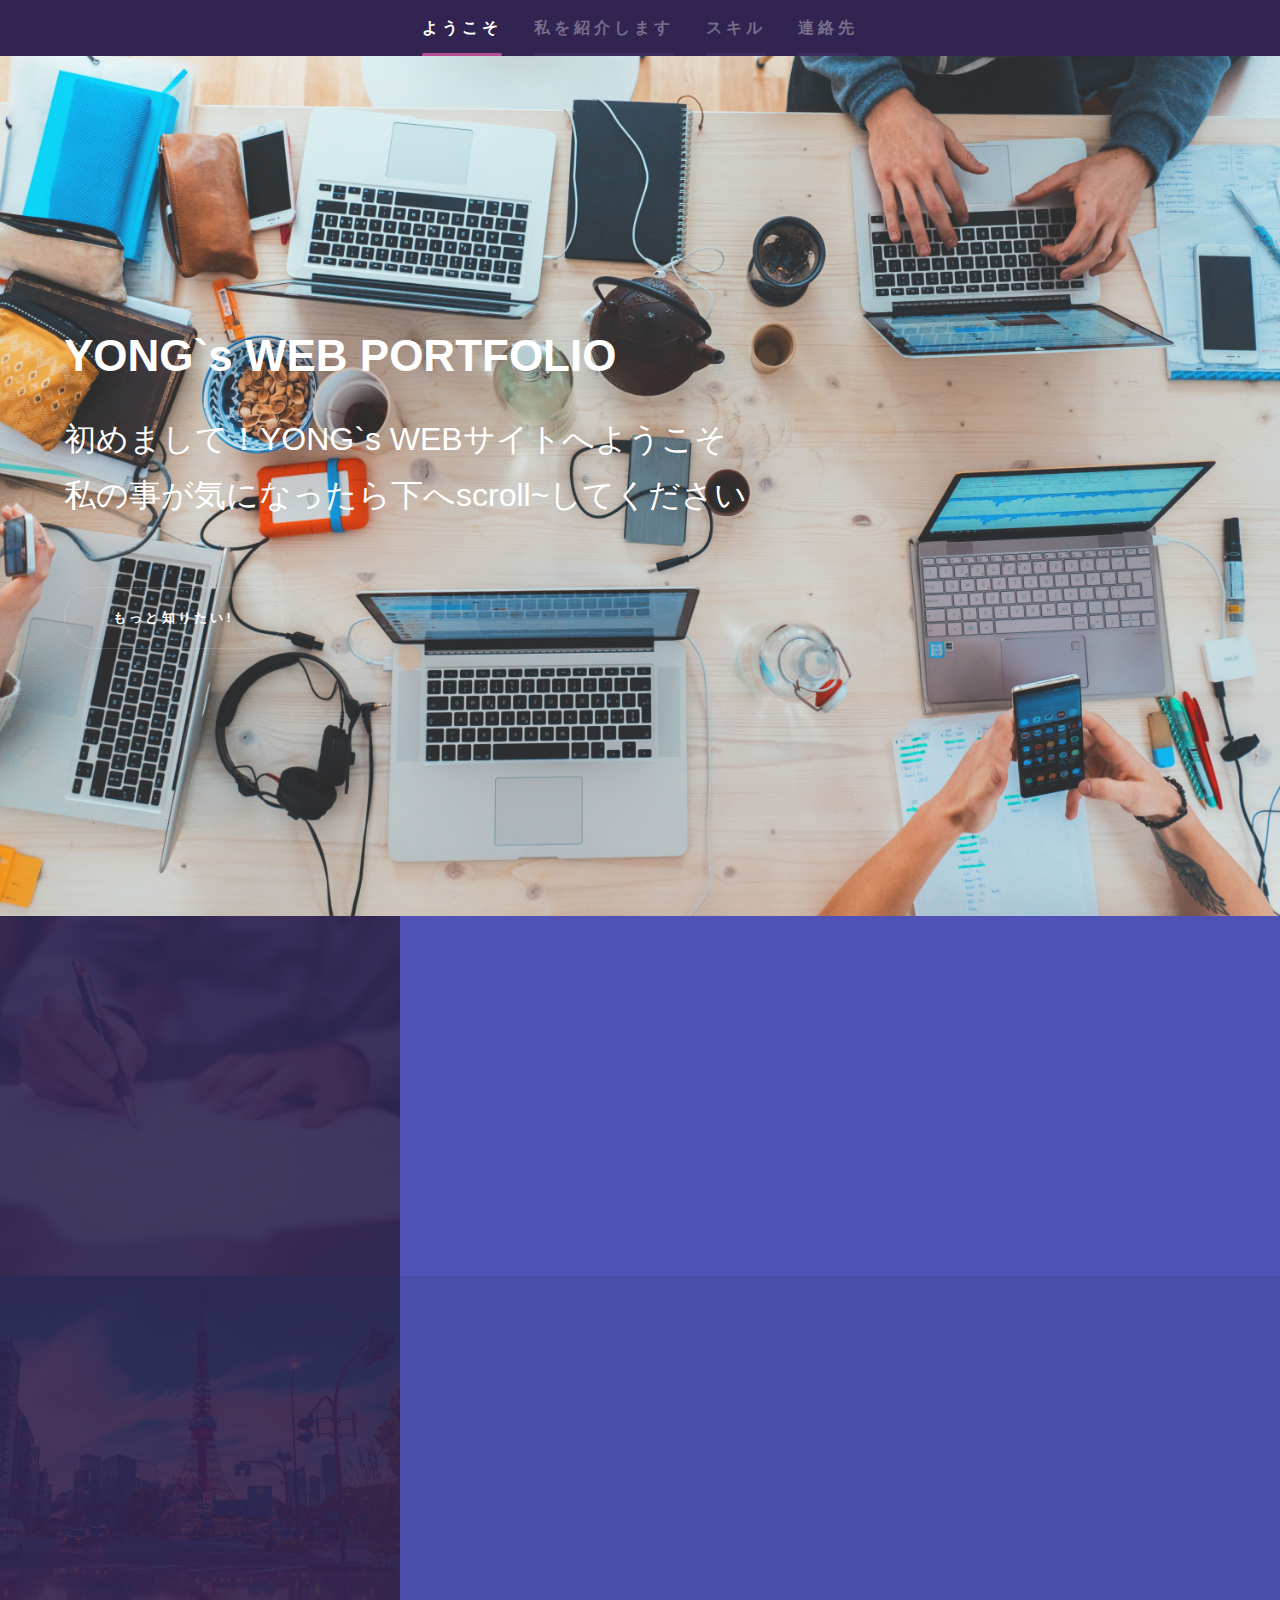
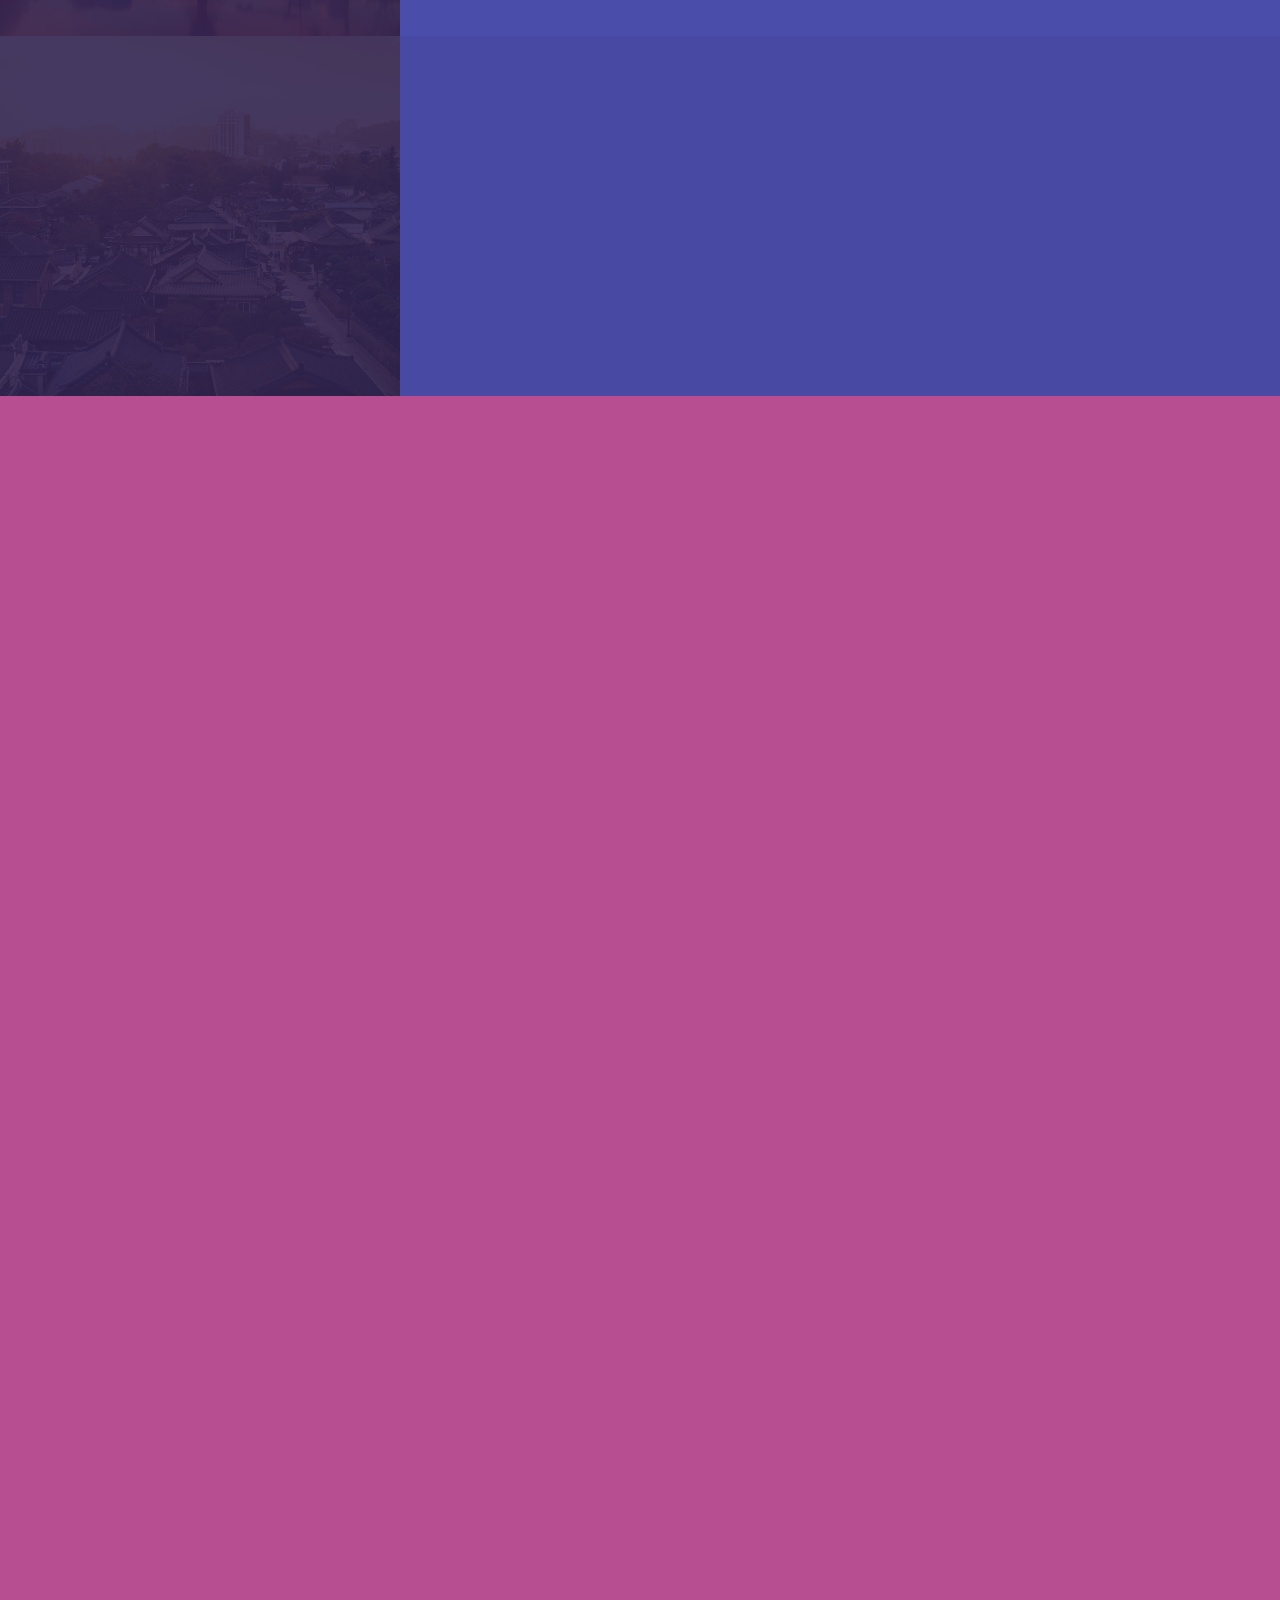
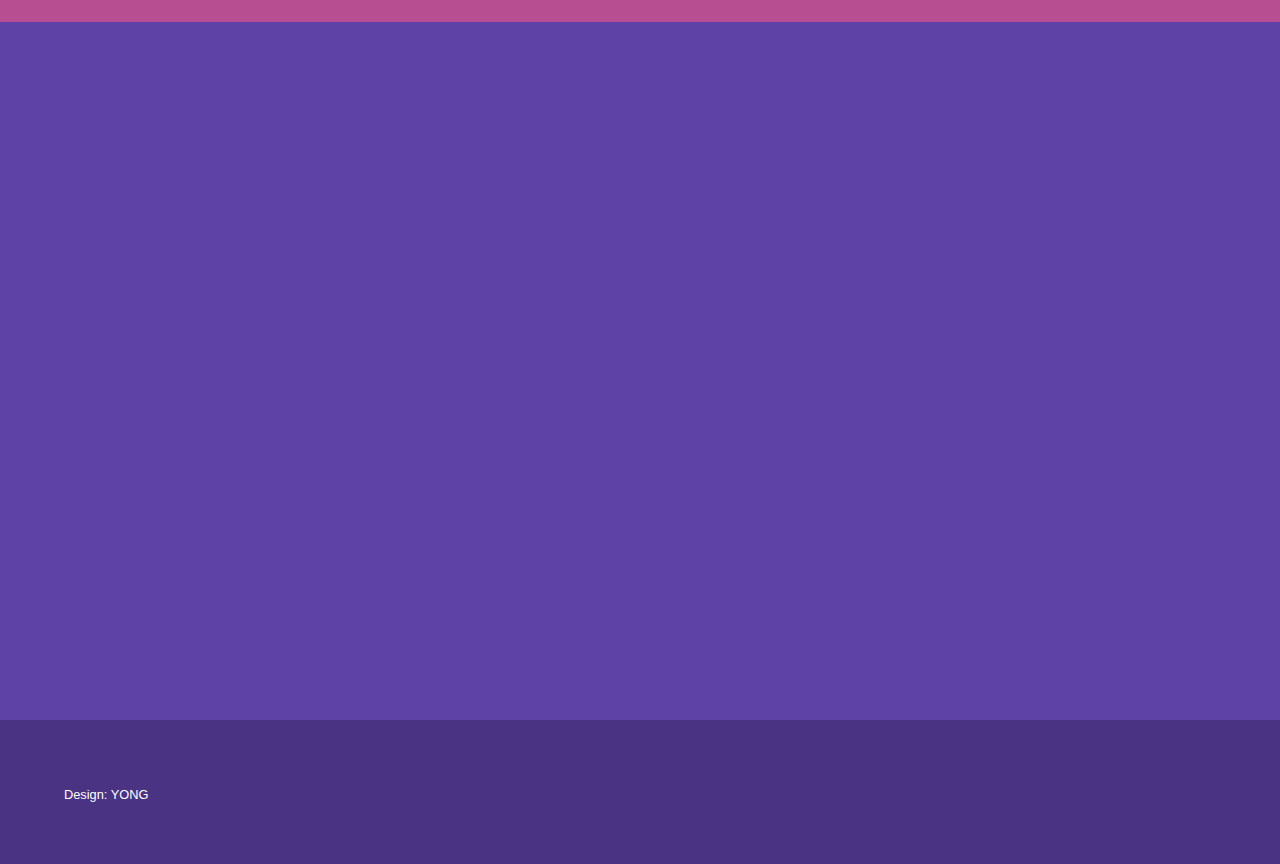
<file: index.html>
<!DOCTYPE HTML>
<html>
	<head>
		<title>YONG`s WEB PORTFOLIO</title>
		<meta charset="utf-8" />
		<meta name="viewport" content="width=device-width, initial-scale=1" />
		<link rel="stylesheet" href="assets/css/main.css" />
	</head>
	<body>

		<!-- サイドバーsidebar-->
			<section id="sidebar">
				<div class="inner">
					<nav>
						<ul>
							<li><a href="#intro">ようこそ</a></li>
							<li><a href="#one">私を紹介します</a></li>
							<li><a href="#two">スキル</a></li>
							<li><a href="#three">連絡先</a></li>
						</ul>
					</nav>
				</div>
			</section>

		<!-- Wrapper -->
			<div id="wrapper">

				<!-- Intro -->
					<section id="intro" class="wrapper style1 fullscreen fade-up">
						<div class="inner">
							<h1>YONG`s WEB PORTFOLIO</h1>
							<p>初めまして！YONG`s WEBサイトへようこそ<br/>
							私の事が気になったら下へscroll~してください</p>
							<ul class="actions">
								<li><a href="#one" class="button scrolly">もっと知りたい!</a></li>
							</ul>
						</div>
					</section>

				<!-- One -->
					<section id="one" class="wrapper style2 spotlights">
						<section>
							<a href="resume.html" class="image"><img src="images/pic01.jpg" alt="" data-position="center center" /></a>
							<div class="content">
								<div class="inner">
									<h2>resume</h2>
									<p>まず自己紹介から始めます</p>
									<ul class="actions">
										<li><a href="resume.html" class="button">RESUME</a></li>
									</ul>
								</div>
							</div>
						</section>
						<section>
							<a href="work_01.html" class="image"><img src="images/pic02.jpg" alt="" data-position="top center" /></a>
							<div class="content">
								<div class="inner">
									<h2>work(JAPAN)</h2>
									<p>JKworksの自社ECサイトピンクフィンと楽天市場ピンクフィンの
									WEBサイトデザイン及びコーディング(2007年~2013年)</p>
									<ul class="actions">
										<li><a href="work_01.html" class="button">GO</a></li>
									</ul>
								</div>
							</div>
						</section>
						<section>
							<a href="work_02.html" class="image"><img src="images/pic03.jpg" alt="" data-position="25% 25%" /></a>
							<div class="content">
								<div class="inner">
									<h2>work(KOREA)</h2>
									<p>東南アジアネットモールLAZADA内のGlo+Re companyの
									WEBページ作成及び運営、管理(2013年~2019年)</p>
									<ul class="actions">
										<li><a href="work_02.html" class="button">GO</a></li>
									</ul>
								</div>
							</div>
						</section>
					</section>

				<!-- Two -->
					<section id="two" class="wrapper style3 fade-up">
						<div class="inner">
							<h2>skill紹介</h2>
							<p>クライアントの目的、意図に合わせたWEBページのコーディング、デザインが可能です。</p>
							<div class="features">
								<section>
									<span class="icon major fa-code"></span>
									<h3>HTML5</h3>
									<p>・Device AccessDEVICE ACCESS<br/>
									   ・CONNECTIVITY(Web Socket)<br/>
									   ・3D, GRAPHICS & EFFECTS<br/>
									   ・Styling Effects(CSS3)<br/>
									   ・MULTIMEDIA<br/>
								       ・OFFLINE & STORAGE<br/>
							           ・Geo-Location<br/>
						               ・SEMANTICS</p>
								</section>
								<section>
									<span class="icon major fa-cog"></span>
									<h3>Javascript</h3>
									<p>・JavaScriptはプロトタイプベースのオブジェクト指向プログラミング言語<br/>
									   ・関数型言語の性質も持ち合わせている<br/>
									   ・静的にクラスを定義すること無くオブジェクトを利用する<br/>
									   ・いくつかのアプリケーションではマクロ言語としても採用<br/>
									   </p>
								</section>
								<section>
									<span class="icon major fa-cog"></span>
									<h3>CSS3</h3>
									<p>・Cascading Style Sheets<br/>
									   ・HTML や XML の要素をどのように修飾（表示）するかを指示<br/>
									   ・CSSはHTMLで表現可能と考えられるデザインの大部分を実現できる<br/>
									   </p>
								</section>
								<section>
									<span class="icon major fa-desktop"></span>
									<h3>WEB Design</h3>
									<p>・WEBページ作成とECサイト全般の運用可能<br/>
									   ・ユーザー視点を意識したサイト制作・企画<br/>
									   ・Javascript css3を利用したデザインで<br/>
									    色んな機能実現可能<br/>
									   </p>
								</section>
								<section>
									<span class="icon major fa-cog"></span>
									<h3>Jquery</h3>
									<p>・DOM操作と変更<br/>
									   ・ブラウザに依存しない<br/>
									   ・エフェクトとアニメーション<br/>
									   ・Ajax<br/>
									   ・ユーティリティ - ブラウザのバージョン取得、each関数など<br/>
								       ・拡張性 - jQuery プラグイン<br/>
							           </p>
								</section>
								<section>
									<span class="icon major fa-cog"></span>
									<h3>PHP</h3>
									<p>・もっと色々な機能を提供するために準備中です。<br/>
									   </p>
								</section>
							</div>
						</div>
					</section>

				<!-- Three -->
					<section id="three" class="wrapper style1 fade-up">
						<div class="inner">
							<h2>アクセス</h2>
							<p>・WEBページ作成とECサイト全般の運用能力<br/>
							   ・ユーザー視点を意識したサイト制作・企画<br/>
							   ・コミュニケーション能力<br/>
							</p>
							<div class="split style1">
								<section>
									<form method="post" action="mailto:yonghwi7752@gmail.com">
										<div class="field half first">
											<label for="name">Name</label>
											<input type="text" name="name" id="name" />
										</div>
										<div class="field half">
											<label for="email">Email</label>
											<input type="text" name="email" id="email" />
										</div>
										<div class="field">
											<label for="message">Message</label>
											<textarea name="message" id="message" rows="5"></textarea>
										</div>
										<ul class="actions">
											<li><a href="" class="button submit">Send Message</a></li>
										</ul>
									</form>
								</section>
								<section>
									<ul class="contact">
										<li>
											<h3>Address</h3>
											<span>263-0043<br />
											千葉県千葉市稲毛区小仲台4-5-11<br />
											日本</span>
										</li>
										<li>
											<h3>Email</h3>
											<a href="#">yonghwi7752@gmail.com</a>
										</li>
										<li>
											<h3>Phone</h3>
											<span>(080) 6536-7871</span>
										</li>
										<li>
											<h3>Social</h3>
											<ul class="icons">
												<li><a href="https://www.facebook.com/profile.php?id=100036346759149" class="fa-facebook"><span class="label">Facebook</span></a></li>
												<li><a href="https://choyonghwi.github.io/portfolio/" class="fa-github"><span class="label">GitHub</span></a></li>
												<li><a href="https://www.instagram.com/yonghwi_c/?hl=ja" class="fa-instagram"><span class="label">Instagram</span></a></li>
											</ul>
										</li>
									</ul>
								</section>
							</div>
						</div>
					</section>

			</div>

		<!-- Footer -->
			<footer id="footer" class="wrapper style1-alt">
				<div class="inner">
					<ul class="menu">
						<li>Design: YONG </li>
					</ul>
				</div>
			</footer>

		<!-- Scripts -->
			<script src="assets/js/jquery.min.js"></script>
			<script src="assets/js/jquery.scrollex.min.js"></script>
			<script src="assets/js/jquery.scrolly.min.js"></script>
			<script src="assets/js/skel.min.js"></script>
			<script src="assets/js/util.js"></script>
			<!--[if lte IE 8]><script src="assets/js/ie/respond.min.js"></script><![endif]-->
			<script src="assets/js/main.js"></script>

	</body>
</html>
</file>
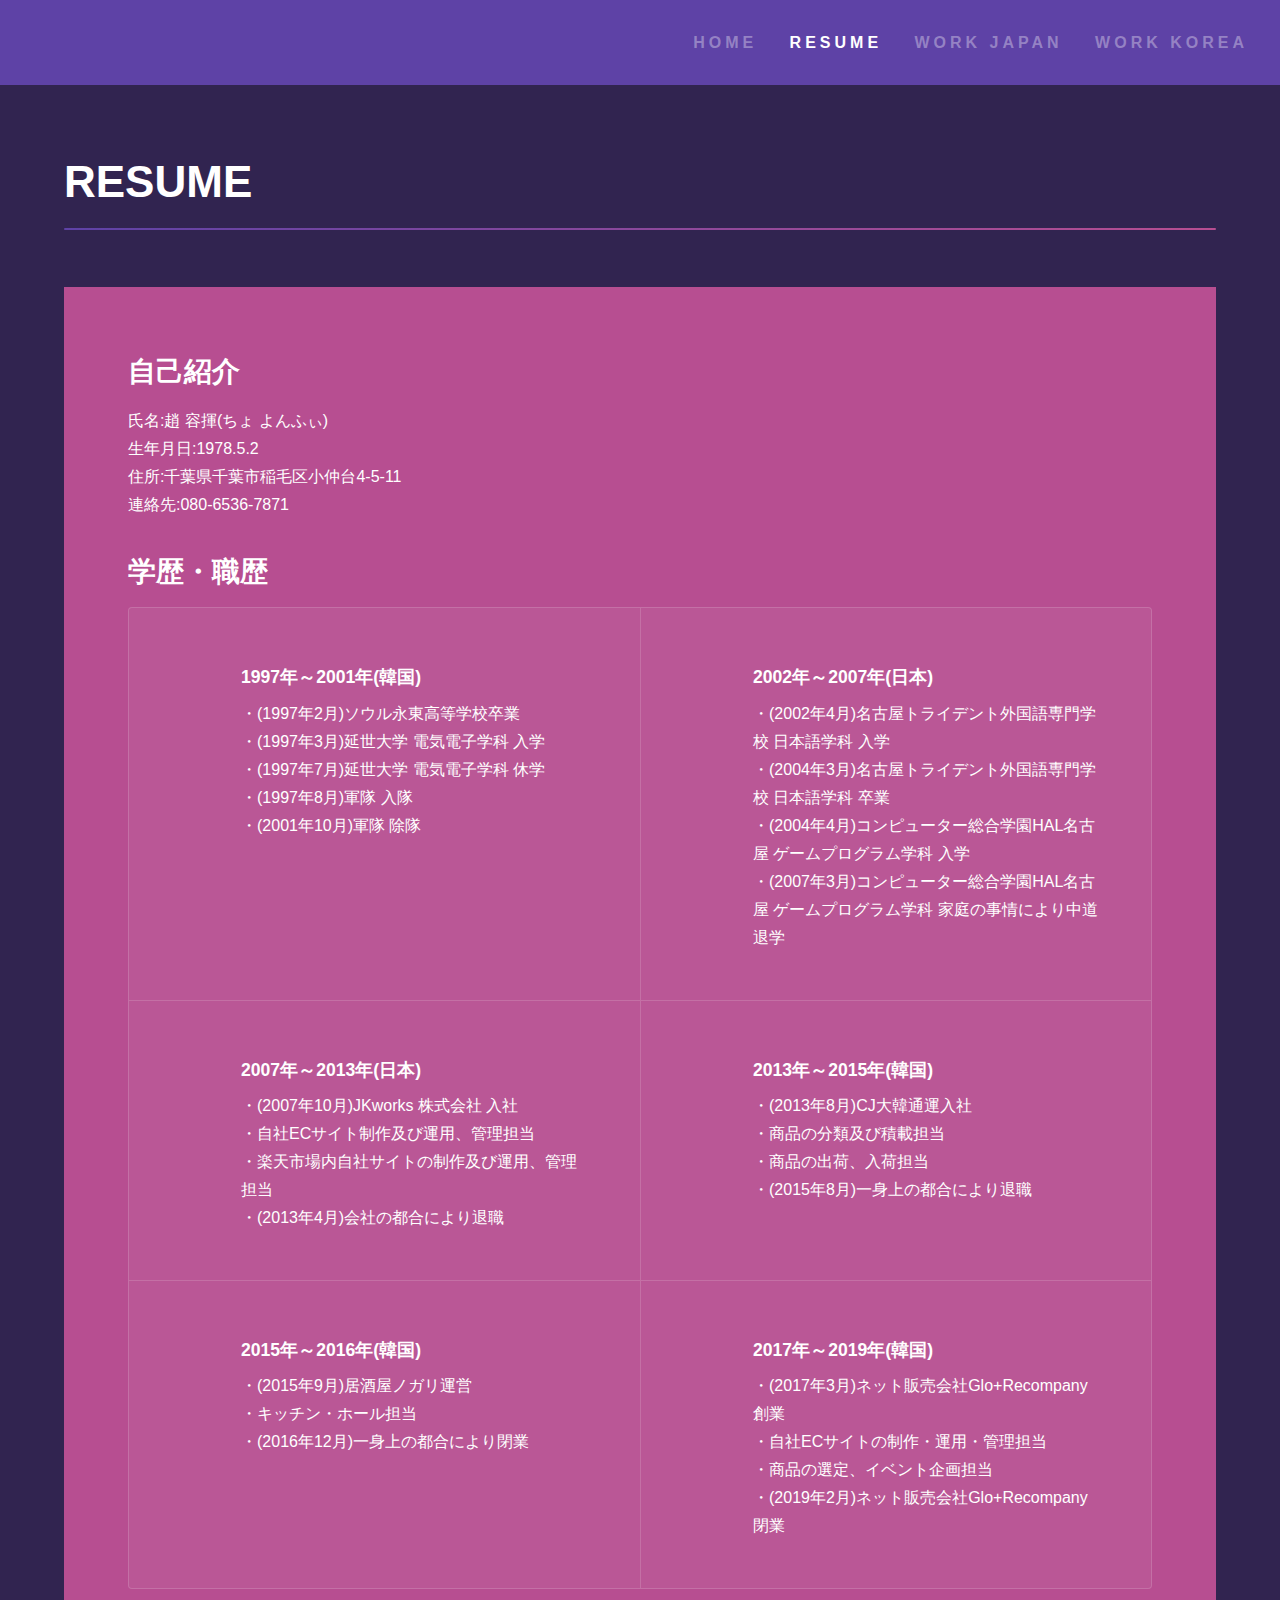
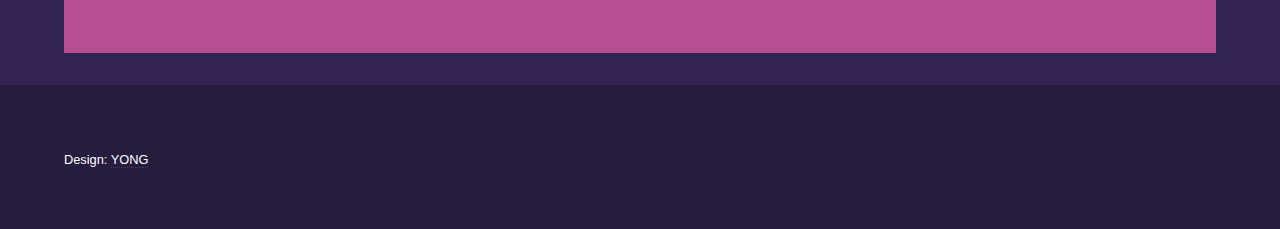
<file: resume.html>
<!DOCTYPE HTML>
<html>
	<head>
		<title>YONG`s RESUME</title>
		<meta charset="utf-8" />
		<meta name="viewport" content="width=device-width, initial-scale=1" />
		<link rel="stylesheet" href="assets/css/main.css" />
	</head>
	<body>

		<!-- Header -->
			<header id="header">
				<nav>
					<ul>
						<li><a href="index.html">Home</a></li>
						<li><a href="resume.html" class="active">RESUME</a></li>
						<li><a href="work_01.html">work japan</a></li>
						<li><a href="work_02.html">work korea</a></li>
					</ul>
				</nav>
			</header>

		<!-- Wrapper -->
			<div id="wrapper">

				<!-- Main -->
					<section id="main" class="wrapper">
						<div class="inner">
							<h1 class="major">RESUME</h1>
							<span class="image fit">
								<!--<img src="images/resume_main.jpg" alt="" />-->
							</span>
							<section id="two" class="wrapper style3 fade-up">
						<div class="inner">
							<h2>自己紹介</h2>
							<p>
								氏名:趙 容揮(ちょ よんふぃ)<br/>
								生年月日:1978.5.2<br/>
								住所:千葉県千葉市稲毛区小仲台4-5-11<br/>
								連絡先:080-6536-7871<br/>
							</p>
							<h2>学歴・職歴</h2>
							<div class="features">
								<section>
									<h3>1997年～2001年(韓国)</h3>
									<p>・(1997年2月)ソウル永東高等学校卒業<br/>
									   ・(1997年3月)延世大学 電気電子学科 入学<br/>
									   ・(1997年7月)延世大学 電気電子学科 休学<br/>
									   ・(1997年8月)軍隊 入隊<br/>
									   ・(2001年10月)軍隊 除隊<br/>
								    </p>
								</section>
								<section>
									<h3>2002年～2007年(日本)</h3>
									<p>・(2002年4月)名古屋トライデント外国語専門学校 日本語学科 入学<br/>
									   ・(2004年3月)名古屋トライデント外国語専門学校 日本語学科 卒業<br/>
									   ・(2004年4月)コンピューター総合学園HAL名古屋 ゲームプログラム学科 入学<br/>
									   ・(2007年3月)コンピューター総合学園HAL名古屋 ゲームプログラム学科 家庭の事情により中道退学<br/>
									   </p>
								</section>
								<section>
									<h3>2007年～2013年(日本)</h3>
									<p>・(2007年10月)JKworks 株式会社 入社<br/>
									   ・自社ECサイト制作及び運用、管理担当<br/>
									   ・楽天市場内自社サイトの制作及び運用、管理担当<br/>
									   ・(2013年4月)会社の都合により退職<br/>
									   </p>
								</section>
								<section>
									<h3>2013年～2015年(韓国)</h3>
									 <p>
									   ・(2013年8月)CJ大韓通運入社<br/>
									   ・商品の分類及び積載担当<br/>
									   ・商品の出荷、入荷担当<br/>
									   ・(2015年8月)一身上の都合により退職<br/>
									 </p>
								</section>
								<section>
									<h3>2015年～2016年(韓国)</h3>
									 <p>
									   ・(2015年9月)居酒屋ノガリ運営<br/>
									   ・キッチン・ホール担当<br/>
									   ・(2016年12月)一身上の都合により閉業<br/>
							         </p>
								</section>
								<section>
									<h3>2017年～2019年(韓国)</h3>
									<p>
									   ・(2017年3月)ネット販売会社Glo+Recompany創業<br/>
									   ・自社ECサイトの制作・運用・管理担当<br/>
									   ・商品の選定、イベント企画担当<br/>
									   ・(2019年2月)ネット販売会社Glo+Recompany閉業<br/>
									   </p>
								</section>
							</div>
						</div>
					</section>
						</div>
					</section>

			</div>

		<!-- Footer -->
			<footer id="footer" class="wrapper alt">
				<div class="inner">
					<ul class="menu">
						<li>Design: <a href="index.html"> YONG </a></li>
					</ul>
				</div>
			</footer>

		<!-- Scripts -->
			<script src="assets/js/jquery.min.js"></script>
			<script src="assets/js/jquery.scrollex.min.js"></script>
			<script src="assets/js/jquery.scrolly.min.js"></script>
			<script src="assets/js/skel.min.js"></script>
			<script src="assets/js/util.js"></script>
			<!--[if lte IE 8]><script src="assets/js/ie/respond.min.js"></script><![endif]-->
			<script src="assets/js/main.js"></script>

	</body>
</html>
</file>
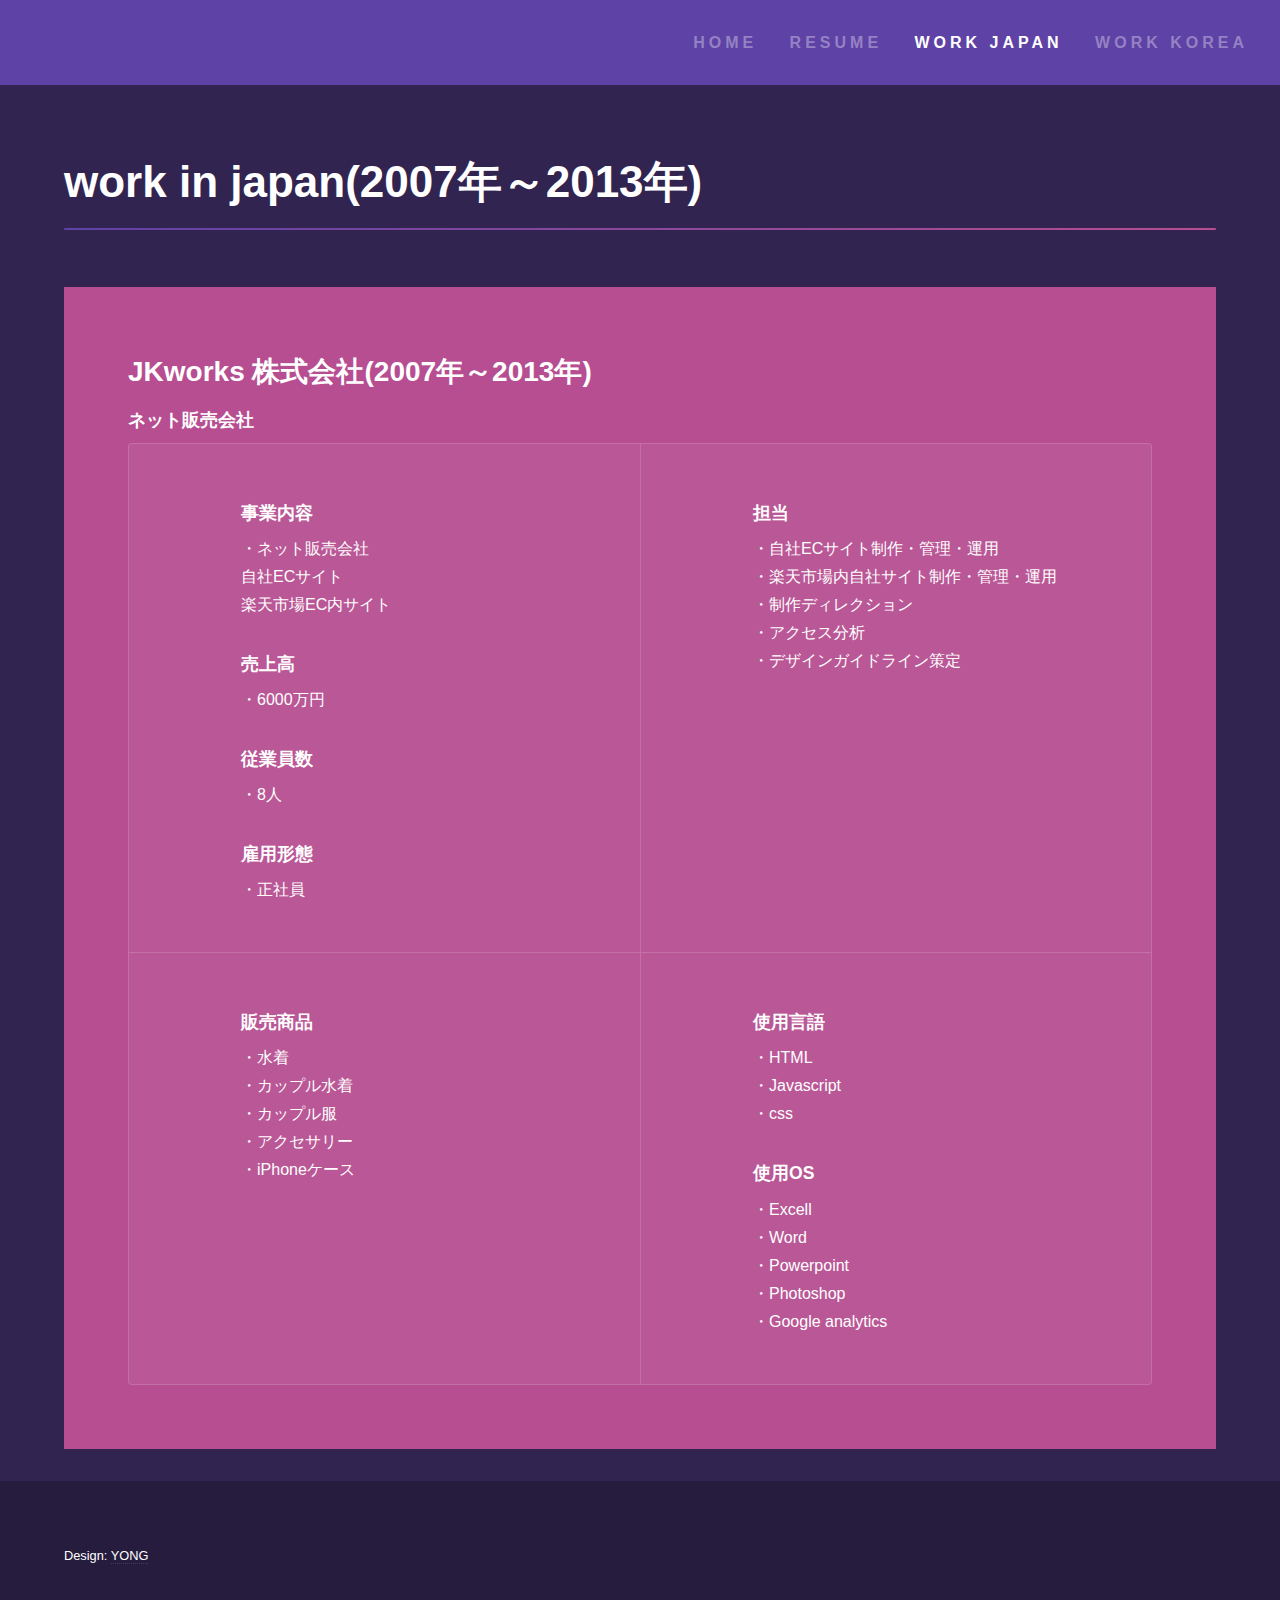
<file: work_01.html>
<!DOCTYPE HTML>
<html>
	<head>
		<title>YONG`s resume in japan</title>
		<meta charset="utf-8" />
		<meta name="viewport" content="width=device-width, initial-scale=1" />
		<link rel="stylesheet" href="assets/css/main.css" />
	</head>
	<body>

		<!-- Header -->
			<header id="header">
				<nav>
					<ul>
						<li><a href="index.html">Home</a></li>
						<li><a href="resume.html">RESUME</a></li>
						<li><a href="work_01.html" class="active">work japan</a></li>
						<li><a href="work_02.html">work korea</a></li>
					</ul>
				</nav>
			</header>

		<!-- Wrapper -->
			<div id="wrapper">

				<!-- Main -->
					<section id="main" class="wrapper">
						<div class="inner">
							<h1 class="major">work in japan(2007年～2013年)</h1>
							<span class="image fit">
								<!--<img src="images/work01_main.jpg" alt="" />-->
							</span>
							<section id="two" class="wrapper style3 fade-up">
						<div class="inner">
							<h2>JKworks 株式会社(2007年～2013年)</h2>
							<h3>ネット販売会社</h3>
							<div class="features">
								<section>
									<h3>事業内容</h3>
									<p>・ネット販売会社<br/>
									自社ECサイト<br/>
								    楽天市場EC内サイト</p>
									<h3>売上高</h3>
									<p>・6000万円</p>
									<h3>従業員数</h3>
									<p>・8人</p>
									<h3>雇用形態</h3>
									<p>・正社員</p>
								</section>
								<section>
									<h3>担当</h3>
									<p>・自社ECサイト制作・管理・運用<br/>
									   ・楽天市場内自社サイト制作・管理・運用<br/>
									   ・制作ディレクション<br/>
									   ・アクセス分析<br/>
									   ・デザインガイドライン策定<br/>
									</p>
								</section>
								<section>
									<h3>販売商品</h3>
									<p>・水着<br/>
									   ・カップル水着<br/>
									   ・カップル服<br/>
									   ・アクセサリー<br/>
									   ・iPhoneケース<br/>
									</p>
								</section>
								<section>
									<h3>使用言語</h3>
									<p>・HTML<br/>
									   ・Javascript<br/>
									   ・css<br/>
									</p>
									<h3>使用OS</h3>
									<p>・Excell<br/>
									   ・Word<br/>
									   ・Powerpoint<br/>
									   ・Photoshop<br/>
									   ・Google analytics<br/>
									</p>
								</section>
							</div>
						</div>
					</section>
						</div>
					</section>

			</div>

		<!-- Footer -->
			<footer id="footer" class="wrapper alt">
				<div class="inner">
					<ul class="menu">
						<li>Design: <a href="index.html"> YONG </a></li>
					</ul>
				</div>
			</footer>

		<!-- Scripts -->
			<script src="assets/js/jquery.min.js"></script>
			<script src="assets/js/jquery.scrollex.min.js"></script>
			<script src="assets/js/jquery.scrolly.min.js"></script>
			<script src="assets/js/skel.min.js"></script>
			<script src="assets/js/util.js"></script>
			<!--[if lte IE 8]><script src="assets/js/ie/respond.min.js"></script><![endif]-->
			<script src="assets/js/main.js"></script>

	</body>
</html>
</file>
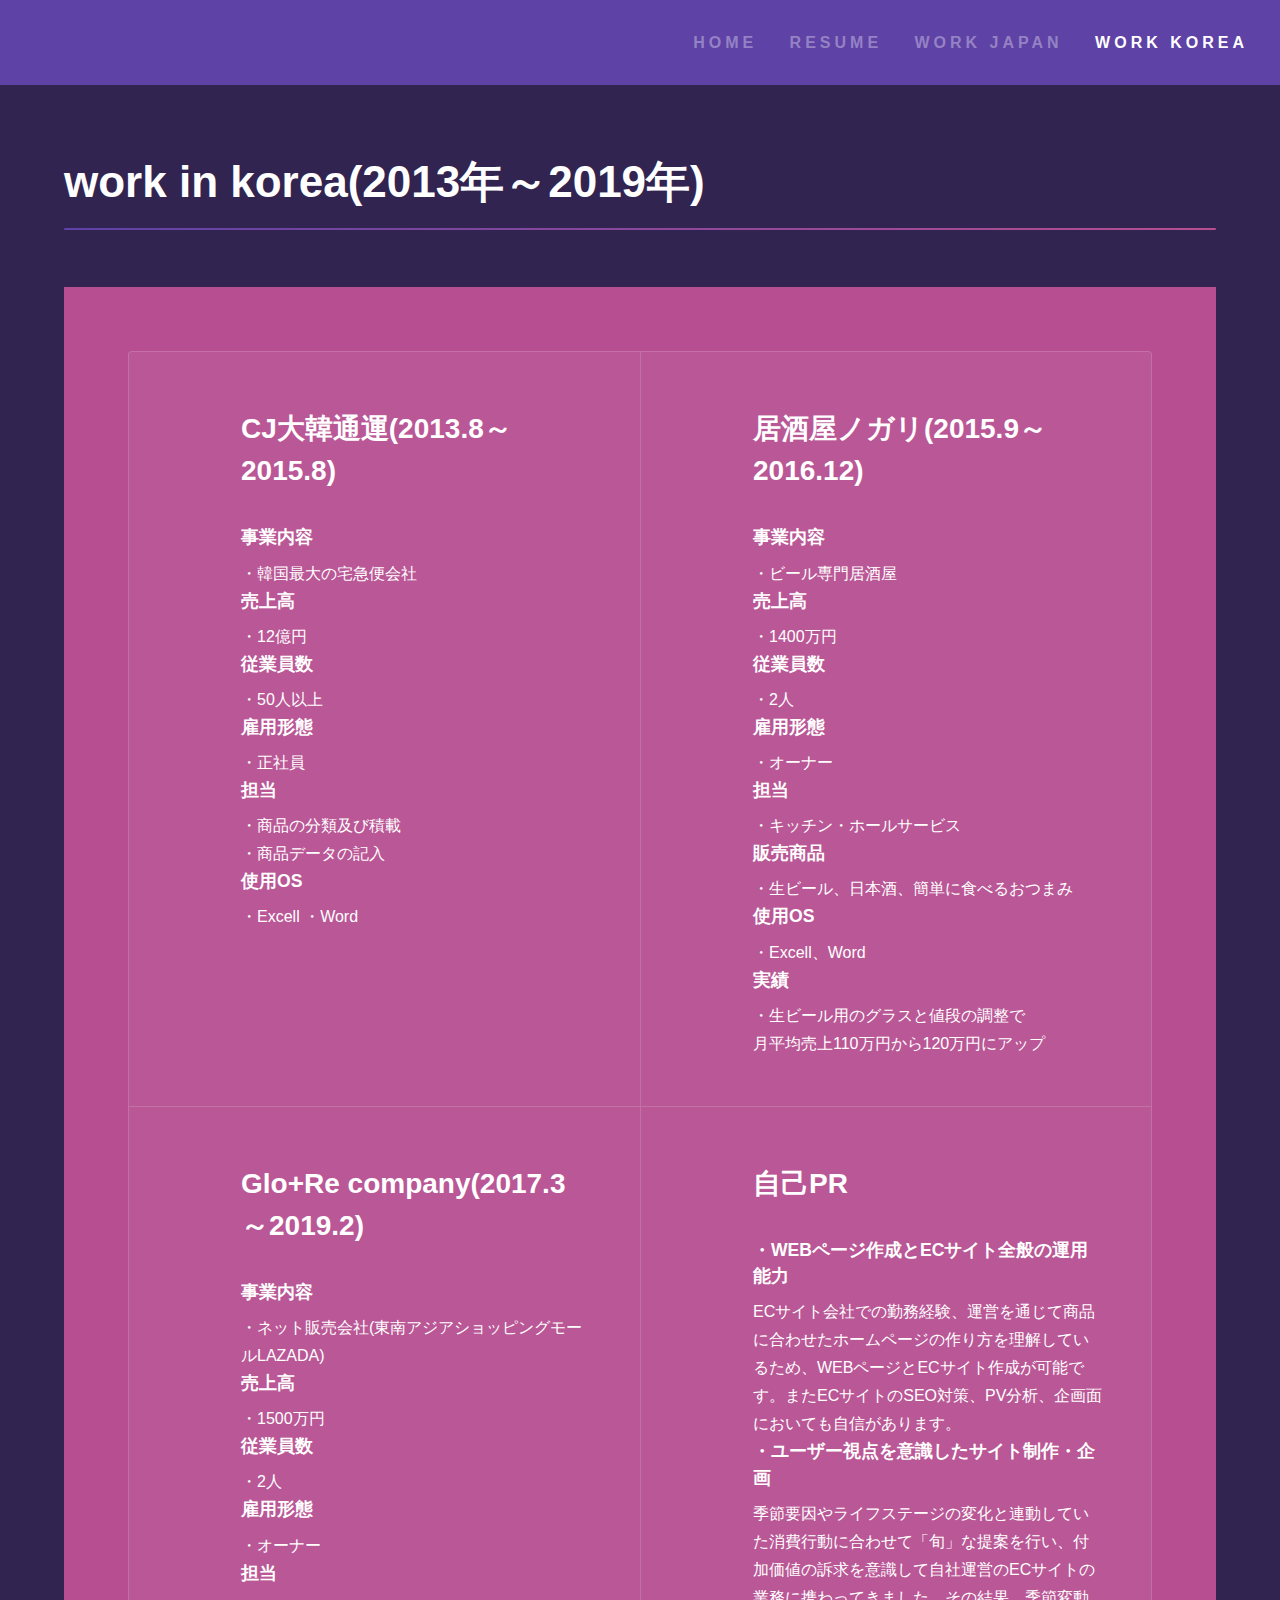
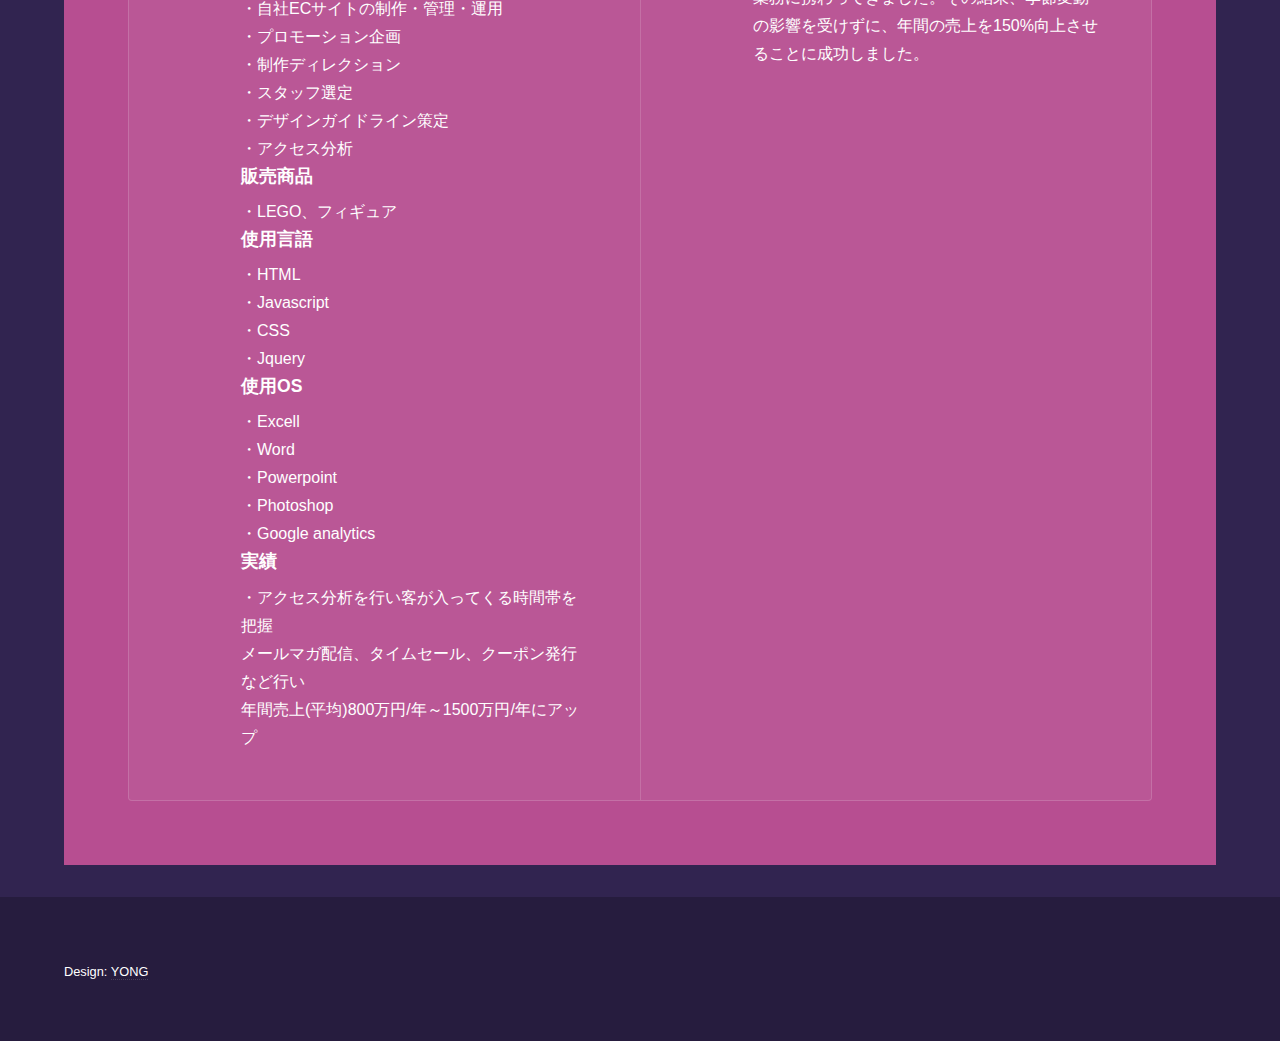
<file: work_02.html>
<!DOCTYPE HTML>
<html>
	<head>
		<title>YONG`s resume in korea</title>
		<meta charset="utf-8" />
		<meta name="viewport" content="width=device-width, initial-scale=1" />
		<link rel="stylesheet" href="assets/css/main.css" />
	</head>
	<body>

		<!-- Header -->
			<header id="header">
				<nav>
					<ul>
						<li><a href="index.html">Home</a></li>
						<li><a href="resume.html">RESUME</a></li>
						<li><a href="work_01.html">work japan</a></li>
						<li><a href="work_02.html" class="active">work korea</a></li>
					</ul>
				</nav>
			</header>

		<!-- Wrapper -->
			<div id="wrapper">

				<!-- Main -->
					<section id="main" class="wrapper">
						<div class="inner">
							<h1 class="major">work in korea(2013年～2019年)</h1>
							<span class="image fit">
								<!--<img src="images/work02_main.jpg" alt="" />-->
							</span>
							<section id="two" class="wrapper style3 fade-up">
						<div class="inner">
							<div class="features">
								<section>
									<h2>CJ大韓通運(2013.8～2015.8)</h2>
									<p><h3>事業内容</h3>
										・韓国最大の宅急便会社
										<h3>売上高</h3>
										・12億円
										<h3>従業員数</h3>
										・50人以上
										<h3>雇用形態</h3>
										・正社員
										<h3>担当</h3>
										・商品の分類及び積載<br/>
										・商品データの記入
										<h3>使用OS</h3>
										・Excell
										・Word
									 </p>
								</section>
								<section>
									<h2>居酒屋ノガリ(2015.9～2016.12)</h2>
									<p><h3>事業内容</h3>
										・ビール専門居酒屋
										<h3>売上高</h3>
										・1400万円
										<h3>従業員数</h3>
										・2人
										<h3>雇用形態</h3>
										・オーナー
										<h3>担当</h3>
										・キッチン・ホールサービス
										<h3>販売商品</h3>
										・生ビール、日本酒、簡単に食べるおつまみ
										<h3>使用OS</h3>
										・Excell、Word
										<h3>実績</h3>
										・生ビール用のグラスと値段の調整で<br/>
                                         月平均売上110万円から120万円にアップ
									 </p>
								</section>
								<section>
									<h2>Glo+Re company(2017.3～2019.2)</h2>
									<p><h3>事業内容</h3>
										・ネット販売会社(東南アジアショッピングモールLAZADA)
										<h3>売上高</h3>
										・1500万円
										<h3>従業員数</h3>
										・2人
										<h3>雇用形態</h3>
										・オーナー
										<h3>担当</h3>
										・自社ECサイトの制作・管理・運用<br/>
										・プロモーション企画<br/>
										・制作ディレクション<br/>
										・スタッフ選定<br/>
										・デザインガイドライン策定<br/>
										・アクセス分析
										<h3>販売商品</h3>
										・LEGO、フィギュア
										<h3>使用言語</h3>
										・HTML<br/>
										・Javascript<br/>
										・CSS<br/>
										・Jquery
										<h3>使用OS</h3>
										・Excell<br/>
										・Word<br/>
										・Powerpoint<br/>
										・Photoshop<br/>
										・Google analytics
										<h3>実績</h3>
										・アクセス分析を行い客が入ってくる時間帯を把握<br/>
										メールマガ配信、タイムセール、クーポン発行など行い<br/>
										年間売上(平均)800万円/年～1500万円/年にアップ
									 </p>
								</section>
								<section>
									<h2>自己PR</h2>
									<p>
										<h3>・WEBページ作成とECサイト全般の運用能力</h3>
										ECサイト会社での勤務経験、運営を通じて商品に合わせたホームページの作り方を理解しているため、WEBページとECサイト作成が可能です。またECサイトのSEO対策、PV分析、企画面においても自信があります。
										<h3>・ユーザー視点を意識したサイト制作・企画</h3>
										季節要因やライフステージの変化と連動していた消費行動に合わせて「旬」な提案を行い、付加価値の訴求を意識して自社運営のECサイトの業務に携わってきました。その結果、季節変動の影響を受けずに、年間の売上を150%向上させることに成功しました。
									</p>
								</section>
							</div>
						</div>
					</section>
						</div>
					</section>

			</div>

		<!-- Footer -->
			<footer id="footer" class="wrapper alt">
				<div class="inner">
					<ul class="menu">
						<li>Design: <a href="index.html"> YONG </a></li>
					</ul>
				</div>
			</footer>

		<!-- Scripts -->
			<script src="assets/js/jquery.min.js"></script>
			<script src="assets/js/jquery.scrollex.min.js"></script>
			<script src="assets/js/jquery.scrolly.min.js"></script>
			<script src="assets/js/skel.min.js"></script>
			<script src="assets/js/util.js"></script>
			<!--[if lte IE 8]><script src="assets/js/ie/respond.min.js"></script><![endif]-->
			<script src="assets/js/main.js"></script>

	</body>
</html>
</file>
<file: assets/css/main.css>
@import url(font-awesome.min.css);


/* Reset */

	html, body, div, span, applet, object, iframe, h1, h2, h3, h4, h5, h6, p, blockquote, pre, a, abbr, acronym, address, big, cite, code, del, dfn, em, img, ins, kbd, q, s, samp, small, strike, strong, sub, sup, tt, var, b, u, i, center, dl, dt, dd, ol, ul, li, fieldset, form, label, legend, table, caption, tbody, tfoot, thead, tr, th, td, article, aside, canvas, details, embed, figure, figcaption, footer, header, hgroup, menu, nav, output, ruby, section, summary, time, mark, audio, video {
		margin: 0;
		padding: 0;
		border: 0;
		font-size: 100%;
		font: inherit;
		vertical-align: baseline;
	}

	article, aside, details, figcaption, figure, footer, header, hgroup, menu, nav, section {
		display: block;
	}

	body {
		line-height: 1;
	}

	ol, ul {
		list-style: none;
	}

	blockquote, q {
		quotes: none;
	}

	blockquote:before, blockquote:after, q:before, q:after {
		content: '';
		content: none;
	}

	table {
		border-collapse: collapse;
		border-spacing: 0;
	}

	body {
		-webkit-text-size-adjust: none;
	}

/* Box Model */

	*, *:before, *:after {
		-moz-box-sizing: border-box;
		-webkit-box-sizing: border-box;
		box-sizing: border-box;
	}

/* Grid */

	.row {
		border-bottom: solid 1px transparent;
		-moz-box-sizing: border-box;
		-webkit-box-sizing: border-box;
		box-sizing: border-box;
	}

	.row > * {
		float: left;
		-moz-box-sizing: border-box;
		-webkit-box-sizing: border-box;
		box-sizing: border-box;
	}

	.row:after, .row:before {
		content: '';
		display: block;
		clear: both;
		height: 0;
	}

	.row.uniform > * > :first-child {
		margin-top: 0;
	}

	.row.uniform > * > :last-child {
		margin-bottom: 0;
	}

	.row.\30 \25 > * {
		padding: 0 0 0 0em;
	}

	.row.\30 \25 {
		margin: 0 0 -1px 0em;
	}

	.row.uniform.\30 \25 > * {
		padding: 0em 0 0 0em;
	}

	.row.uniform.\30 \25 {
		margin: 0em 0 -1px 0em;
	}

	.row > * {
		padding: 0 0 0 1.5em;
	}

	.row {
		margin: 0 0 -1px -1.5em;
	}

	.row.uniform > * {
		padding: 1.5em 0 0 1.5em;
	}

	.row.uniform {
		margin: -1.5em 0 -1px -1.5em;
	}

	.row.\32 00\25 > * {
		padding: 0 0 0 3em;
	}

	.row.\32 00\25 {
		margin: 0 0 -1px -3em;
	}

	.row.uniform.\32 00\25 > * {
		padding: 3em 0 0 3em;
	}

	.row.uniform.\32 00\25 {
		margin: -3em 0 -1px -3em;
	}

	.row.\31 50\25 > * {
		padding: 0 0 0 2.25em;
	}

	.row.\31 50\25 {
		margin: 0 0 -1px -2.25em;
	}

	.row.uniform.\31 50\25 > * {
		padding: 2.25em 0 0 2.25em;
	}

	.row.uniform.\31 50\25 {
		margin: -2.25em 0 -1px -2.25em;
	}

	.row.\35 0\25 > * {
		padding: 0 0 0 0.75em;
	}

	.row.\35 0\25 {
		margin: 0 0 -1px -0.75em;
	}

	.row.uniform.\35 0\25 > * {
		padding: 0.75em 0 0 0.75em;
	}

	.row.uniform.\35 0\25 {
		margin: -0.75em 0 -1px -0.75em;
	}

	.row.\32 5\25 > * {
		padding: 0 0 0 0.375em;
	}

	.row.\32 5\25 {
		margin: 0 0 -1px -0.375em;
	}

	.row.uniform.\32 5\25 > * {
		padding: 0.375em 0 0 0.375em;
	}

	.row.uniform.\32 5\25 {
		margin: -0.375em 0 -1px -0.375em;
	}

	.\31 2u, .\31 2u\24 {
		width: 100%;
		clear: none;
		margin-left: 0;
	}

	.\31 1u, .\31 1u\24 {
		width: 91.6666666667%;
		clear: none;
		margin-left: 0;
	}

	.\31 0u, .\31 0u\24 {
		width: 83.3333333333%;
		clear: none;
		margin-left: 0;
	}

	.\39 u, .\39 u\24 {
		width: 75%;
		clear: none;
		margin-left: 0;
	}

	.\38 u, .\38 u\24 {
		width: 66.6666666667%;
		clear: none;
		margin-left: 0;
	}

	.\37 u, .\37 u\24 {
		width: 58.3333333333%;
		clear: none;
		margin-left: 0;
	}

	.\36 u, .\36 u\24 {
		width: 50%;
		clear: none;
		margin-left: 0;
	}

	.\35 u, .\35 u\24 {
		width: 41.6666666667%;
		clear: none;
		margin-left: 0;
	}

	.\34 u, .\34 u\24 {
		width: 33.3333333333%;
		clear: none;
		margin-left: 0;
	}

	.\33 u, .\33 u\24 {
		width: 25%;
		clear: none;
		margin-left: 0;
	}

	.\32 u, .\32 u\24 {
		width: 16.6666666667%;
		clear: none;
		margin-left: 0;
	}

	.\31 u, .\31 u\24 {
		width: 8.3333333333%;
		clear: none;
		margin-left: 0;
	}

	.\31 2u\24 + *,
	.\31 1u\24 + *,
	.\31 0u\24 + *,
	.\39 u\24 + *,
	.\38 u\24 + *,
	.\37 u\24 + *,
	.\36 u\24 + *,
	.\35 u\24 + *,
	.\34 u\24 + *,
	.\33 u\24 + *,
	.\32 u\24 + *,
	.\31 u\24 + * {
		clear: left;
	}

	.\-11u {
		margin-left: 91.66667%;
	}

	.\-10u {
		margin-left: 83.33333%;
	}

	.\-9u {
		margin-left: 75%;
	}

	.\-8u {
		margin-left: 66.66667%;
	}

	.\-7u {
		margin-left: 58.33333%;
	}

	.\-6u {
		margin-left: 50%;
	}

	.\-5u {
		margin-left: 41.66667%;
	}

	.\-4u {
		margin-left: 33.33333%;
	}

	.\-3u {
		margin-left: 25%;
	}

	.\-2u {
		margin-left: 16.66667%;
	}

	.\-1u {
		margin-left: 8.33333%;
	}

	@media screen and (max-width: 1680px) {

		.row > * {
			padding: 0 0 0 1.5em;
		}

		.row {
			margin: 0 0 -1px -1.5em;
		}

		.row.uniform > * {
			padding: 1.5em 0 0 1.5em;
		}

		.row.uniform {
			margin: -1.5em 0 -1px -1.5em;
		}

		.row.\32 00\25 > * {
			padding: 0 0 0 3em;
		}

		.row.\32 00\25 {
			margin: 0 0 -1px -3em;
		}

		.row.uniform.\32 00\25 > * {
			padding: 3em 0 0 3em;
		}

		.row.uniform.\32 00\25 {
			margin: -3em 0 -1px -3em;
		}

		.row.\31 50\25 > * {
			padding: 0 0 0 2.25em;
		}

		.row.\31 50\25 {
			margin: 0 0 -1px -2.25em;
		}

		.row.uniform.\31 50\25 > * {
			padding: 2.25em 0 0 2.25em;
		}

		.row.uniform.\31 50\25 {
			margin: -2.25em 0 -1px -2.25em;
		}

		.row.\35 0\25 > * {
			padding: 0 0 0 0.75em;
		}

		.row.\35 0\25 {
			margin: 0 0 -1px -0.75em;
		}

		.row.uniform.\35 0\25 > * {
			padding: 0.75em 0 0 0.75em;
		}

		.row.uniform.\35 0\25 {
			margin: -0.75em 0 -1px -0.75em;
		}

		.row.\32 5\25 > * {
			padding: 0 0 0 0.375em;
		}

		.row.\32 5\25 {
			margin: 0 0 -1px -0.375em;
		}

		.row.uniform.\32 5\25 > * {
			padding: 0.375em 0 0 0.375em;
		}

		.row.uniform.\32 5\25 {
			margin: -0.375em 0 -1px -0.375em;
		}

		.\31 2u\28xlarge\29, .\31 2u\24\28xlarge\29 {
			width: 100%;
			clear: none;
			margin-left: 0;
		}

		.\31 1u\28xlarge\29, .\31 1u\24\28xlarge\29 {
			width: 91.6666666667%;
			clear: none;
			margin-left: 0;
		}

		.\31 0u\28xlarge\29, .\31 0u\24\28xlarge\29 {
			width: 83.3333333333%;
			clear: none;
			margin-left: 0;
		}

		.\39 u\28xlarge\29, .\39 u\24\28xlarge\29 {
			width: 75%;
			clear: none;
			margin-left: 0;
		}

		.\38 u\28xlarge\29, .\38 u\24\28xlarge\29 {
			width: 66.6666666667%;
			clear: none;
			margin-left: 0;
		}

		.\37 u\28xlarge\29, .\37 u\24\28xlarge\29 {
			width: 58.3333333333%;
			clear: none;
			margin-left: 0;
		}

		.\36 u\28xlarge\29, .\36 u\24\28xlarge\29 {
			width: 50%;
			clear: none;
			margin-left: 0;
		}

		.\35 u\28xlarge\29, .\35 u\24\28xlarge\29 {
			width: 41.6666666667%;
			clear: none;
			margin-left: 0;
		}

		.\34 u\28xlarge\29, .\34 u\24\28xlarge\29 {
			width: 33.3333333333%;
			clear: none;
			margin-left: 0;
		}

		.\33 u\28xlarge\29, .\33 u\24\28xlarge\29 {
			width: 25%;
			clear: none;
			margin-left: 0;
		}

		.\32 u\28xlarge\29, .\32 u\24\28xlarge\29 {
			width: 16.6666666667%;
			clear: none;
			margin-left: 0;
		}

		.\31 u\28xlarge\29, .\31 u\24\28xlarge\29 {
			width: 8.3333333333%;
			clear: none;
			margin-left: 0;
		}

		.\31 2u\24\28xlarge\29 + *,
		.\31 1u\24\28xlarge\29 + *,
		.\31 0u\24\28xlarge\29 + *,
		.\39 u\24\28xlarge\29 + *,
		.\38 u\24\28xlarge\29 + *,
		.\37 u\24\28xlarge\29 + *,
		.\36 u\24\28xlarge\29 + *,
		.\35 u\24\28xlarge\29 + *,
		.\34 u\24\28xlarge\29 + *,
		.\33 u\24\28xlarge\29 + *,
		.\32 u\24\28xlarge\29 + *,
		.\31 u\24\28xlarge\29 + * {
			clear: left;
		}

		.\-11u\28xlarge\29 {
			margin-left: 91.66667%;
		}

		.\-10u\28xlarge\29 {
			margin-left: 83.33333%;
		}

		.\-9u\28xlarge\29 {
			margin-left: 75%;
		}

		.\-8u\28xlarge\29 {
			margin-left: 66.66667%;
		}

		.\-7u\28xlarge\29 {
			margin-left: 58.33333%;
		}

		.\-6u\28xlarge\29 {
			margin-left: 50%;
		}

		.\-5u\28xlarge\29 {
			margin-left: 41.66667%;
		}

		.\-4u\28xlarge\29 {
			margin-left: 33.33333%;
		}

		.\-3u\28xlarge\29 {
			margin-left: 25%;
		}

		.\-2u\28xlarge\29 {
			margin-left: 16.66667%;
		}

		.\-1u\28xlarge\29 {
			margin-left: 8.33333%;
		}

	}

	@media screen and (max-width: 1280px) {

		.row > * {
			padding: 0 0 0 1.5em;
		}

		.row {
			margin: 0 0 -1px -1.5em;
		}

		.row.uniform > * {
			padding: 1.5em 0 0 1.5em;
		}

		.row.uniform {
			margin: -1.5em 0 -1px -1.5em;
		}

		.row.\32 00\25 > * {
			padding: 0 0 0 3em;
		}

		.row.\32 00\25 {
			margin: 0 0 -1px -3em;
		}

		.row.uniform.\32 00\25 > * {
			padding: 3em 0 0 3em;
		}

		.row.uniform.\32 00\25 {
			margin: -3em 0 -1px -3em;
		}

		.row.\31 50\25 > * {
			padding: 0 0 0 2.25em;
		}

		.row.\31 50\25 {
			margin: 0 0 -1px -2.25em;
		}

		.row.uniform.\31 50\25 > * {
			padding: 2.25em 0 0 2.25em;
		}

		.row.uniform.\31 50\25 {
			margin: -2.25em 0 -1px -2.25em;
		}

		.row.\35 0\25 > * {
			padding: 0 0 0 0.75em;
		}

		.row.\35 0\25 {
			margin: 0 0 -1px -0.75em;
		}

		.row.uniform.\35 0\25 > * {
			padding: 0.75em 0 0 0.75em;
		}

		.row.uniform.\35 0\25 {
			margin: -0.75em 0 -1px -0.75em;
		}

		.row.\32 5\25 > * {
			padding: 0 0 0 0.375em;
		}

		.row.\32 5\25 {
			margin: 0 0 -1px -0.375em;
		}

		.row.uniform.\32 5\25 > * {
			padding: 0.375em 0 0 0.375em;
		}

		.row.uniform.\32 5\25 {
			margin: -0.375em 0 -1px -0.375em;
		}

		.\31 2u\28large\29, .\31 2u\24\28large\29 {
			width: 100%;
			clear: none;
			margin-left: 0;
		}

		.\31 1u\28large\29, .\31 1u\24\28large\29 {
			width: 91.6666666667%;
			clear: none;
			margin-left: 0;
		}

		.\31 0u\28large\29, .\31 0u\24\28large\29 {
			width: 83.3333333333%;
			clear: none;
			margin-left: 0;
		}

		.\39 u\28large\29, .\39 u\24\28large\29 {
			width: 75%;
			clear: none;
			margin-left: 0;
		}

		.\38 u\28large\29, .\38 u\24\28large\29 {
			width: 66.6666666667%;
			clear: none;
			margin-left: 0;
		}

		.\37 u\28large\29, .\37 u\24\28large\29 {
			width: 58.3333333333%;
			clear: none;
			margin-left: 0;
		}

		.\36 u\28large\29, .\36 u\24\28large\29 {
			width: 50%;
			clear: none;
			margin-left: 0;
		}

		.\35 u\28large\29, .\35 u\24\28large\29 {
			width: 41.6666666667%;
			clear: none;
			margin-left: 0;
		}

		.\34 u\28large\29, .\34 u\24\28large\29 {
			width: 33.3333333333%;
			clear: none;
			margin-left: 0;
		}

		.\33 u\28large\29, .\33 u\24\28large\29 {
			width: 25%;
			clear: none;
			margin-left: 0;
		}

		.\32 u\28large\29, .\32 u\24\28large\29 {
			width: 16.6666666667%;
			clear: none;
			margin-left: 0;
		}

		.\31 u\28large\29, .\31 u\24\28large\29 {
			width: 8.3333333333%;
			clear: none;
			margin-left: 0;
		}

		.\31 2u\24\28large\29 + *,
		.\31 1u\24\28large\29 + *,
		.\31 0u\24\28large\29 + *,
		.\39 u\24\28large\29 + *,
		.\38 u\24\28large\29 + *,
		.\37 u\24\28large\29 + *,
		.\36 u\24\28large\29 + *,
		.\35 u\24\28large\29 + *,
		.\34 u\24\28large\29 + *,
		.\33 u\24\28large\29 + *,
		.\32 u\24\28large\29 + *,
		.\31 u\24\28large\29 + * {
			clear: left;
		}

		.\-11u\28large\29 {
			margin-left: 91.66667%;
		}

		.\-10u\28large\29 {
			margin-left: 83.33333%;
		}

		.\-9u\28large\29 {
			margin-left: 75%;
		}

		.\-8u\28large\29 {
			margin-left: 66.66667%;
		}

		.\-7u\28large\29 {
			margin-left: 58.33333%;
		}

		.\-6u\28large\29 {
			margin-left: 50%;
		}

		.\-5u\28large\29 {
			margin-left: 41.66667%;
		}

		.\-4u\28large\29 {
			margin-left: 33.33333%;
		}

		.\-3u\28large\29 {
			margin-left: 25%;
		}

		.\-2u\28large\29 {
			margin-left: 16.66667%;
		}

		.\-1u\28large\29 {
			margin-left: 8.33333%;
		}

	}

	@media screen and (max-width: 980px) {

		.row > * {
			padding: 0 0 0 1.5em;
		}

		.row {
			margin: 0 0 -1px -1.5em;
		}

		.row.uniform > * {
			padding: 1.5em 0 0 1.5em;
		}

		.row.uniform {
			margin: -1.5em 0 -1px -1.5em;
		}

		.row.\32 00\25 > * {
			padding: 0 0 0 3em;
		}

		.row.\32 00\25 {
			margin: 0 0 -1px -3em;
		}

		.row.uniform.\32 00\25 > * {
			padding: 3em 0 0 3em;
		}

		.row.uniform.\32 00\25 {
			margin: -3em 0 -1px -3em;
		}

		.row.\31 50\25 > * {
			padding: 0 0 0 2.25em;
		}

		.row.\31 50\25 {
			margin: 0 0 -1px -2.25em;
		}

		.row.uniform.\31 50\25 > * {
			padding: 2.25em 0 0 2.25em;
		}

		.row.uniform.\31 50\25 {
			margin: -2.25em 0 -1px -2.25em;
		}

		.row.\35 0\25 > * {
			padding: 0 0 0 0.75em;
		}

		.row.\35 0\25 {
			margin: 0 0 -1px -0.75em;
		}

		.row.uniform.\35 0\25 > * {
			padding: 0.75em 0 0 0.75em;
		}

		.row.uniform.\35 0\25 {
			margin: -0.75em 0 -1px -0.75em;
		}

		.row.\32 5\25 > * {
			padding: 0 0 0 0.375em;
		}

		.row.\32 5\25 {
			margin: 0 0 -1px -0.375em;
		}

		.row.uniform.\32 5\25 > * {
			padding: 0.375em 0 0 0.375em;
		}

		.row.uniform.\32 5\25 {
			margin: -0.375em 0 -1px -0.375em;
		}

		.\31 2u\28medium\29, .\31 2u\24\28medium\29 {
			width: 100%;
			clear: none;
			margin-left: 0;
		}

		.\31 1u\28medium\29, .\31 1u\24\28medium\29 {
			width: 91.6666666667%;
			clear: none;
			margin-left: 0;
		}

		.\31 0u\28medium\29, .\31 0u\24\28medium\29 {
			width: 83.3333333333%;
			clear: none;
			margin-left: 0;
		}

		.\39 u\28medium\29, .\39 u\24\28medium\29 {
			width: 75%;
			clear: none;
			margin-left: 0;
		}

		.\38 u\28medium\29, .\38 u\24\28medium\29 {
			width: 66.6666666667%;
			clear: none;
			margin-left: 0;
		}

		.\37 u\28medium\29, .\37 u\24\28medium\29 {
			width: 58.3333333333%;
			clear: none;
			margin-left: 0;
		}

		.\36 u\28medium\29, .\36 u\24\28medium\29 {
			width: 50%;
			clear: none;
			margin-left: 0;
		}

		.\35 u\28medium\29, .\35 u\24\28medium\29 {
			width: 41.6666666667%;
			clear: none;
			margin-left: 0;
		}

		.\34 u\28medium\29, .\34 u\24\28medium\29 {
			width: 33.3333333333%;
			clear: none;
			margin-left: 0;
		}

		.\33 u\28medium\29, .\33 u\24\28medium\29 {
			width: 25%;
			clear: none;
			margin-left: 0;
		}

		.\32 u\28medium\29, .\32 u\24\28medium\29 {
			width: 16.6666666667%;
			clear: none;
			margin-left: 0;
		}

		.\31 u\28medium\29, .\31 u\24\28medium\29 {
			width: 8.3333333333%;
			clear: none;
			margin-left: 0;
		}

		.\31 2u\24\28medium\29 + *,
		.\31 1u\24\28medium\29 + *,
		.\31 0u\24\28medium\29 + *,
		.\39 u\24\28medium\29 + *,
		.\38 u\24\28medium\29 + *,
		.\37 u\24\28medium\29 + *,
		.\36 u\24\28medium\29 + *,
		.\35 u\24\28medium\29 + *,
		.\34 u\24\28medium\29 + *,
		.\33 u\24\28medium\29 + *,
		.\32 u\24\28medium\29 + *,
		.\31 u\24\28medium\29 + * {
			clear: left;
		}

		.\-11u\28medium\29 {
			margin-left: 91.66667%;
		}

		.\-10u\28medium\29 {
			margin-left: 83.33333%;
		}

		.\-9u\28medium\29 {
			margin-left: 75%;
		}

		.\-8u\28medium\29 {
			margin-left: 66.66667%;
		}

		.\-7u\28medium\29 {
			margin-left: 58.33333%;
		}

		.\-6u\28medium\29 {
			margin-left: 50%;
		}

		.\-5u\28medium\29 {
			margin-left: 41.66667%;
		}

		.\-4u\28medium\29 {
			margin-left: 33.33333%;
		}

		.\-3u\28medium\29 {
			margin-left: 25%;
		}

		.\-2u\28medium\29 {
			margin-left: 16.66667%;
		}

		.\-1u\28medium\29 {
			margin-left: 8.33333%;
		}

	}

	@media screen and (max-width: 736px) {

		.row > * {
			padding: 0 0 0 1.5em;
		}

		.row {
			margin: 0 0 -1px -1.5em;
		}

		.row.uniform > * {
			padding: 1.5em 0 0 1.5em;
		}

		.row.uniform {
			margin: -1.5em 0 -1px -1.5em;
		}

		.row.\32 00\25 > * {
			padding: 0 0 0 3em;
		}

		.row.\32 00\25 {
			margin: 0 0 -1px -3em;
		}

		.row.uniform.\32 00\25 > * {
			padding: 3em 0 0 3em;
		}

		.row.uniform.\32 00\25 {
			margin: -3em 0 -1px -3em;
		}

		.row.\31 50\25 > * {
			padding: 0 0 0 2.25em;
		}

		.row.\31 50\25 {
			margin: 0 0 -1px -2.25em;
		}

		.row.uniform.\31 50\25 > * {
			padding: 2.25em 0 0 2.25em;
		}

		.row.uniform.\31 50\25 {
			margin: -2.25em 0 -1px -2.25em;
		}

		.row.\35 0\25 > * {
			padding: 0 0 0 0.75em;
		}

		.row.\35 0\25 {
			margin: 0 0 -1px -0.75em;
		}

		.row.uniform.\35 0\25 > * {
			padding: 0.75em 0 0 0.75em;
		}

		.row.uniform.\35 0\25 {
			margin: -0.75em 0 -1px -0.75em;
		}

		.row.\32 5\25 > * {
			padding: 0 0 0 0.375em;
		}

		.row.\32 5\25 {
			margin: 0 0 -1px -0.375em;
		}

		.row.uniform.\32 5\25 > * {
			padding: 0.375em 0 0 0.375em;
		}

		.row.uniform.\32 5\25 {
			margin: -0.375em 0 -1px -0.375em;
		}

		.\31 2u\28small\29, .\31 2u\24\28small\29 {
			width: 100%;
			clear: none;
			margin-left: 0;
		}

		.\31 1u\28small\29, .\31 1u\24\28small\29 {
			width: 91.6666666667%;
			clear: none;
			margin-left: 0;
		}

		.\31 0u\28small\29, .\31 0u\24\28small\29 {
			width: 83.3333333333%;
			clear: none;
			margin-left: 0;
		}

		.\39 u\28small\29, .\39 u\24\28small\29 {
			width: 75%;
			clear: none;
			margin-left: 0;
		}

		.\38 u\28small\29, .\38 u\24\28small\29 {
			width: 66.6666666667%;
			clear: none;
			margin-left: 0;
		}

		.\37 u\28small\29, .\37 u\24\28small\29 {
			width: 58.3333333333%;
			clear: none;
			margin-left: 0;
		}

		.\36 u\28small\29, .\36 u\24\28small\29 {
			width: 50%;
			clear: none;
			margin-left: 0;
		}

		.\35 u\28small\29, .\35 u\24\28small\29 {
			width: 41.6666666667%;
			clear: none;
			margin-left: 0;
		}

		.\34 u\28small\29, .\34 u\24\28small\29 {
			width: 33.3333333333%;
			clear: none;
			margin-left: 0;
		}

		.\33 u\28small\29, .\33 u\24\28small\29 {
			width: 25%;
			clear: none;
			margin-left: 0;
		}

		.\32 u\28small\29, .\32 u\24\28small\29 {
			width: 16.6666666667%;
			clear: none;
			margin-left: 0;
		}

		.\31 u\28small\29, .\31 u\24\28small\29 {
			width: 8.3333333333%;
			clear: none;
			margin-left: 0;
		}

		.\31 2u\24\28small\29 + *,
		.\31 1u\24\28small\29 + *,
		.\31 0u\24\28small\29 + *,
		.\39 u\24\28small\29 + *,
		.\38 u\24\28small\29 + *,
		.\37 u\24\28small\29 + *,
		.\36 u\24\28small\29 + *,
		.\35 u\24\28small\29 + *,
		.\34 u\24\28small\29 + *,
		.\33 u\24\28small\29 + *,
		.\32 u\24\28small\29 + *,
		.\31 u\24\28small\29 + * {
			clear: left;
		}

		.\-11u\28small\29 {
			margin-left: 91.66667%;
		}

		.\-10u\28small\29 {
			margin-left: 83.33333%;
		}

		.\-9u\28small\29 {
			margin-left: 75%;
		}

		.\-8u\28small\29 {
			margin-left: 66.66667%;
		}

		.\-7u\28small\29 {
			margin-left: 58.33333%;
		}

		.\-6u\28small\29 {
			margin-left: 50%;
		}

		.\-5u\28small\29 {
			margin-left: 41.66667%;
		}

		.\-4u\28small\29 {
			margin-left: 33.33333%;
		}

		.\-3u\28small\29 {
			margin-left: 25%;
		}

		.\-2u\28small\29 {
			margin-left: 16.66667%;
		}

		.\-1u\28small\29 {
			margin-left: 8.33333%;
		}

	}

	@media screen and (max-width: 480px) {

		.row > * {
			padding: 0 0 0 1.5em;
		}

		.row {
			margin: 0 0 -1px -1.5em;
		}

		.row.uniform > * {
			padding: 1.5em 0 0 1.5em;
		}

		.row.uniform {
			margin: -1.5em 0 -1px -1.5em;
		}

		.row.\32 00\25 > * {
			padding: 0 0 0 3em;
		}

		.row.\32 00\25 {
			margin: 0 0 -1px -3em;
		}

		.row.uniform.\32 00\25 > * {
			padding: 3em 0 0 3em;
		}

		.row.uniform.\32 00\25 {
			margin: -3em 0 -1px -3em;
		}

		.row.\31 50\25 > * {
			padding: 0 0 0 2.25em;
		}

		.row.\31 50\25 {
			margin: 0 0 -1px -2.25em;
		}

		.row.uniform.\31 50\25 > * {
			padding: 2.25em 0 0 2.25em;
		}

		.row.uniform.\31 50\25 {
			margin: -2.25em 0 -1px -2.25em;
		}

		.row.\35 0\25 > * {
			padding: 0 0 0 0.75em;
		}

		.row.\35 0\25 {
			margin: 0 0 -1px -0.75em;
		}

		.row.uniform.\35 0\25 > * {
			padding: 0.75em 0 0 0.75em;
		}

		.row.uniform.\35 0\25 {
			margin: -0.75em 0 -1px -0.75em;
		}

		.row.\32 5\25 > * {
			padding: 0 0 0 0.375em;
		}

		.row.\32 5\25 {
			margin: 0 0 -1px -0.375em;
		}

		.row.uniform.\32 5\25 > * {
			padding: 0.375em 0 0 0.375em;
		}

		.row.uniform.\32 5\25 {
			margin: -0.375em 0 -1px -0.375em;
		}

		.\31 2u\28xsmall\29, .\31 2u\24\28xsmall\29 {
			width: 100%;
			clear: none;
			margin-left: 0;
		}

		.\31 1u\28xsmall\29, .\31 1u\24\28xsmall\29 {
			width: 91.6666666667%;
			clear: none;
			margin-left: 0;
		}

		.\31 0u\28xsmall\29, .\31 0u\24\28xsmall\29 {
			width: 83.3333333333%;
			clear: none;
			margin-left: 0;
		}

		.\39 u\28xsmall\29, .\39 u\24\28xsmall\29 {
			width: 75%;
			clear: none;
			margin-left: 0;
		}

		.\38 u\28xsmall\29, .\38 u\24\28xsmall\29 {
			width: 66.6666666667%;
			clear: none;
			margin-left: 0;
		}

		.\37 u\28xsmall\29, .\37 u\24\28xsmall\29 {
			width: 58.3333333333%;
			clear: none;
			margin-left: 0;
		}

		.\36 u\28xsmall\29, .\36 u\24\28xsmall\29 {
			width: 50%;
			clear: none;
			margin-left: 0;
		}

		.\35 u\28xsmall\29, .\35 u\24\28xsmall\29 {
			width: 41.6666666667%;
			clear: none;
			margin-left: 0;
		}

		.\34 u\28xsmall\29, .\34 u\24\28xsmall\29 {
			width: 33.3333333333%;
			clear: none;
			margin-left: 0;
		}

		.\33 u\28xsmall\29, .\33 u\24\28xsmall\29 {
			width: 25%;
			clear: none;
			margin-left: 0;
		}

		.\32 u\28xsmall\29, .\32 u\24\28xsmall\29 {
			width: 16.6666666667%;
			clear: none;
			margin-left: 0;
		}

		.\31 u\28xsmall\29, .\31 u\24\28xsmall\29 {
			width: 8.3333333333%;
			clear: none;
			margin-left: 0;
		}

		.\31 2u\24\28xsmall\29 + *,
		.\31 1u\24\28xsmall\29 + *,
		.\31 0u\24\28xsmall\29 + *,
		.\39 u\24\28xsmall\29 + *,
		.\38 u\24\28xsmall\29 + *,
		.\37 u\24\28xsmall\29 + *,
		.\36 u\24\28xsmall\29 + *,
		.\35 u\24\28xsmall\29 + *,
		.\34 u\24\28xsmall\29 + *,
		.\33 u\24\28xsmall\29 + *,
		.\32 u\24\28xsmall\29 + *,
		.\31 u\24\28xsmall\29 + * {
			clear: left;
		}

		.\-11u\28xsmall\29 {
			margin-left: 91.66667%;
		}

		.\-10u\28xsmall\29 {
			margin-left: 83.33333%;
		}

		.\-9u\28xsmall\29 {
			margin-left: 75%;
		}

		.\-8u\28xsmall\29 {
			margin-left: 66.66667%;
		}

		.\-7u\28xsmall\29 {
			margin-left: 58.33333%;
		}

		.\-6u\28xsmall\29 {
			margin-left: 50%;
		}

		.\-5u\28xsmall\29 {
			margin-left: 41.66667%;
		}

		.\-4u\28xsmall\29 {
			margin-left: 33.33333%;
		}

		.\-3u\28xsmall\29 {
			margin-left: 25%;
		}

		.\-2u\28xsmall\29 {
			margin-left: 16.66667%;
		}

		.\-1u\28xsmall\29 {
			margin-left: 8.33333%;
		}

	}

	@media screen and (max-width: 360px) {

		.row > * {
			padding: 0 0 0 1.5em;
		}

		.row {
			margin: 0 0 -1px -1.5em;
		}

		.row.uniform > * {
			padding: 1.5em 0 0 1.5em;
		}

		.row.uniform {
			margin: -1.5em 0 -1px -1.5em;
		}

		.row.\32 00\25 > * {
			padding: 0 0 0 3em;
		}

		.row.\32 00\25 {
			margin: 0 0 -1px -3em;
		}

		.row.uniform.\32 00\25 > * {
			padding: 3em 0 0 3em;
		}

		.row.uniform.\32 00\25 {
			margin: -3em 0 -1px -3em;
		}

		.row.\31 50\25 > * {
			padding: 0 0 0 2.25em;
		}

		.row.\31 50\25 {
			margin: 0 0 -1px -2.25em;
		}

		.row.uniform.\31 50\25 > * {
			padding: 2.25em 0 0 2.25em;
		}

		.row.uniform.\31 50\25 {
			margin: -2.25em 0 -1px -2.25em;
		}

		.row.\35 0\25 > * {
			padding: 0 0 0 0.75em;
		}

		.row.\35 0\25 {
			margin: 0 0 -1px -0.75em;
		}

		.row.uniform.\35 0\25 > * {
			padding: 0.75em 0 0 0.75em;
		}

		.row.uniform.\35 0\25 {
			margin: -0.75em 0 -1px -0.75em;
		}

		.row.\32 5\25 > * {
			padding: 0 0 0 0.375em;
		}

		.row.\32 5\25 {
			margin: 0 0 -1px -0.375em;
		}

		.row.uniform.\32 5\25 > * {
			padding: 0.375em 0 0 0.375em;
		}

		.row.uniform.\32 5\25 {
			margin: -0.375em 0 -1px -0.375em;
		}

		.\31 2u\28xxsmall\29, .\31 2u\24\28xxsmall\29 {
			width: 100%;
			clear: none;
			margin-left: 0;
		}

		.\31 1u\28xxsmall\29, .\31 1u\24\28xxsmall\29 {
			width: 91.6666666667%;
			clear: none;
			margin-left: 0;
		}

		.\31 0u\28xxsmall\29, .\31 0u\24\28xxsmall\29 {
			width: 83.3333333333%;
			clear: none;
			margin-left: 0;
		}

		.\39 u\28xxsmall\29, .\39 u\24\28xxsmall\29 {
			width: 75%;
			clear: none;
			margin-left: 0;
		}

		.\38 u\28xxsmall\29, .\38 u\24\28xxsmall\29 {
			width: 66.6666666667%;
			clear: none;
			margin-left: 0;
		}

		.\37 u\28xxsmall\29, .\37 u\24\28xxsmall\29 {
			width: 58.3333333333%;
			clear: none;
			margin-left: 0;
		}

		.\36 u\28xxsmall\29, .\36 u\24\28xxsmall\29 {
			width: 50%;
			clear: none;
			margin-left: 0;
		}

		.\35 u\28xxsmall\29, .\35 u\24\28xxsmall\29 {
			width: 41.6666666667%;
			clear: none;
			margin-left: 0;
		}

		.\34 u\28xxsmall\29, .\34 u\24\28xxsmall\29 {
			width: 33.3333333333%;
			clear: none;
			margin-left: 0;
		}

		.\33 u\28xxsmall\29, .\33 u\24\28xxsmall\29 {
			width: 25%;
			clear: none;
			margin-left: 0;
		}

		.\32 u\28xxsmall\29, .\32 u\24\28xxsmall\29 {
			width: 16.6666666667%;
			clear: none;
			margin-left: 0;
		}

		.\31 u\28xxsmall\29, .\31 u\24\28xxsmall\29 {
			width: 8.3333333333%;
			clear: none;
			margin-left: 0;
		}

		.\31 2u\24\28xxsmall\29 + *,
		.\31 1u\24\28xxsmall\29 + *,
		.\31 0u\24\28xxsmall\29 + *,
		.\39 u\24\28xxsmall\29 + *,
		.\38 u\24\28xxsmall\29 + *,
		.\37 u\24\28xxsmall\29 + *,
		.\36 u\24\28xxsmall\29 + *,
		.\35 u\24\28xxsmall\29 + *,
		.\34 u\24\28xxsmall\29 + *,
		.\33 u\24\28xxsmall\29 + *,
		.\32 u\24\28xxsmall\29 + *,
		.\31 u\24\28xxsmall\29 + * {
			clear: left;
		}

		.\-11u\28xxsmall\29 {
			margin-left: 91.66667%;
		}

		.\-10u\28xxsmall\29 {
			margin-left: 83.33333%;
		}

		.\-9u\28xxsmall\29 {
			margin-left: 75%;
		}

		.\-8u\28xxsmall\29 {
			margin-left: 66.66667%;
		}

		.\-7u\28xxsmall\29 {
			margin-left: 58.33333%;
		}

		.\-6u\28xxsmall\29 {
			margin-left: 50%;
		}

		.\-5u\28xxsmall\29 {
			margin-left: 41.66667%;
		}

		.\-4u\28xxsmall\29 {
			margin-left: 33.33333%;
		}

		.\-3u\28xxsmall\29 {
			margin-left: 25%;
		}

		.\-2u\28xxsmall\29 {
			margin-left: 16.66667%;
		}

		.\-1u\28xxsmall\29 {
			margin-left: 8.33333%;
		}

	}

/* Basic */

	@-ms-viewport {
		width: device-width;
	}

	body {
		-ms-overflow-style: scrollbar;
	}

	@media screen and (max-width: 480px) {

		html, body {
			min-width: 320px;
		}

	}

	body {
		background: #312450;
	}

		body.is-loading *, body.is-loading *:before, body.is-loading *:after {
			-moz-animation: none !important;
			-webkit-animation: none !important;
			-ms-animation: none !important;
			animation: none !important;
			-moz-transition: none !important;
			-webkit-transition: none !important;
			-ms-transition: none !important;
			transition: none !important;
		}

/* Type */

	body, input, select, textarea {
		color: rgba(255, 255, 255, 255);
		font-family: Arial, Helvetica, sans-serif;
		font-size: 16.5pt;
		font-weight: normal;
		line-height: 1.75;
	}

		@media screen and (max-width: 1680px) {

			body, input, select, textarea {
				font-size: 13pt;
			}

		}

		@media screen and (max-width: 1280px) {

			body, input, select, textarea {
				font-size: 12pt;
			}

		}

		@media screen and (max-width: 360px) {

			body, input, select, textarea {
				font-size: 11pt;
			}

		}

	a {
		-moz-transition: color 0.2s ease, border-bottom-color 0.2s ease;
		-webkit-transition: color 0.2s ease, border-bottom-color 0.2s ease;
		-ms-transition: color 0.2s ease, border-bottom-color 0.2s ease;
		transition: color 0.2s ease, border-bottom-color 0.2s ease;
		border-bottom: dotted 1px rgba(255, 255, 255, 0.35);
		color: inherit;
		text-decoration: none;
	}

		a:hover {
			border-bottom-color: transparent;
			color: #ffffff;
		}

	strong, b {
		color: #ffffff;
		font-weight: bold;
	}

	em, i {
		font-style: italic;
	}

	p {
		margin: 0 0 2em 0;
	}

	h1, h2, h3, h4, h5, h6 {
		color: #ffffff;
		font-weight: bold;
		line-height: 1.5;
		margin: 0 0 0.5em 0;
	}

		h1 a, h2 a, h3 a, h4 a, h5 a, h6 a {
			color: inherit;
			text-decoration: none;
		}

	h1 {
		font-size: 2.75em;
	}

		h1.major {
			margin: 0 0 1.3em 0;
			position: relative;
			padding-bottom: 0.35em;
		}

			h1.major:after {
				background-image: -moz-linear-gradient(to right, #5e42a6, #b74e91);
				background-image: -webkit-linear-gradient(to right, #5e42a6, #b74e91);
				background-image: -ms-linear-gradient(to right, #5e42a6, #b74e91);
				background-image: linear-gradient(to right, #5e42a6, #b74e91);
				-moz-transition: max-width 0.2s ease;
				-webkit-transition: max-width 0.2s ease;
				-ms-transition: max-width 0.2s ease;
				transition: max-width 0.2s ease;
				border-radius: 0.2em;
				bottom: 0;
				content: '';
				height: 0.05em;
				position: absolute;
				right: 0;
				width: 100%;
			}

	h2 {
		font-size: 1.75em;
	}

	h3 {
		font-size: 1.1em;
	}

	h4 {
		font-size: 1em;
	}

	h5 {
		font-size: 0.8em;
	}

	h6 {
		font-size: 0.6em;
	}

	@media screen and (max-width: 736px) {

		h1 {
			font-size: 2em;
		}

		h2 {
			font-size: 1.25em;
		}

		h3 {
			font-size: 1em;
		}

		h4 {
			font-size: 0.8em;
		}

		h5 {
			font-size: 0.6em;
		}

		h6 {
			font-size: 0.6em;
		}

	}

	sub {
		font-size: 0.8em;
		position: relative;
		top: 0.5em;
	}

	sup {
		font-size: 0.8em;
		position: relative;
		top: -0.5em;
	}

	blockquote {
		border-left: solid 4px rgba(255, 255, 255, 0.15);
		font-style: italic;
		margin: 0 0 2em 0;
		padding: 0.5em 0 0.5em 2em;
	}

	code {
		background: rgba(255, 255, 255, 0.05);
		border-radius: 0.25em;
		border: solid 1px rgba(255, 255, 255, 0.15);
		font-family: "Courier New", monospace;
		font-size: 0.9em;
		margin: 0 0.25em;
		padding: 0.25em 0.65em;
	}

	pre {
		-webkit-overflow-scrolling: touch;
		font-family: "Courier New", monospace;
		font-size: 0.9em;
		margin: 0 0 2em 0;
	}

		pre code {
			display: block;
			line-height: 1.75em;
			padding: 1em 1.5em;
			overflow-x: auto;
		}

	hr {
		border: 0;
		border-bottom: solid 1px rgba(255, 255, 255, 0.15);
		margin: 2em 0;
	}

		hr.major {
			margin: 3em 0;
		}

	.align-left {
		text-align: left;
	}

	.align-center {
		text-align: center;
	}

	.align-right {
		text-align: right;
	}

/* Box */

	.box {
		border-radius: 0.25em;
		border: solid 1px rgba(255, 255, 255, 0.15);
		margin-bottom: 2em;
		padding: 1.5em;
	}

		.box > :last-child,
		.box > :last-child > :last-child,
		.box > :last-child > :last-child > :last-child {
			margin-bottom: 0;
		}

		.box.alt {
			border: 0;
			border-radius: 0;
			padding: 0;
		}

/* Button */

	input[type="submit"],
	input[type="reset"],
	input[type="button"],
	button,
	.button {
		-moz-appearance: none;
		-webkit-appearance: none;
		-ms-appearance: none;
		appearance: none;
		-moz-transition: border-color 0.2s ease;
		-webkit-transition: border-color 0.2s ease;
		-ms-transition: border-color 0.2s ease;
		transition: border-color 0.2s ease;
		background-color: transparent;
		border: solid 1px !important;
		border-color: rgba(255, 255, 255, 0.15) !important;
		border-radius: 3em;
		color: #ffffff !important;
		cursor: pointer;
		display: inline-block;
		font-size: 0.8em;
		font-weight: bold;
		height: calc(4.75em + 2px);
		letter-spacing: 0.25em;
		line-height: 4.75em;
		outline: 0;
		padding: 0 3.75em;
		position: relative;
		text-align: center;
		text-decoration: none;
		text-transform: uppercase;
		white-space: nowrap;
	}

		input[type="submit"]:after,
		input[type="reset"]:after,
		input[type="button"]:after,
		button:after,
		.button:after {
			-moz-transform: scale(0.25);
			-webkit-transform: scale(0.25);
			-ms-transform: scale(0.25);
			transform: scale(0.25);
			-moz-pointer-events: none;
			-webkit-pointer-events: none;
			-ms-pointer-events: none;
			pointer-events: none;
			-moz-transition: opacity 0.2s ease, -moz-transform 0.2s ease;
			-webkit-transition: opacity 0.2s ease, -webkit-transform 0.2s ease;
			-ms-transition: opacity 0.2s ease, -ms-transform 0.2s ease;
			transition: opacity 0.2s ease, transform 0.2s ease;
			background: #ffffff;
			border-radius: 3em;
			content: '';
			height: 100%;
			left: 0;
			opacity: 0;
			position: absolute;
			top: 0;
			width: 100%;
		}

		input[type="submit"].icon:before,
		input[type="reset"].icon:before,
		input[type="button"].icon:before,
		button.icon:before,
		.button.icon:before {
			margin-right: 0.75em;
		}

		input[type="submit"].fit,
		input[type="reset"].fit,
		input[type="button"].fit,
		button.fit,
		.button.fit {
			display: block;
			margin: 0 0 1em 0;
			width: 100%;
		}

		input[type="submit"].small,
		input[type="reset"].small,
		input[type="button"].small,
		button.small,
		.button.small {
			font-size: 0.4em;
		}

		input[type="submit"].big,
		input[type="reset"].big,
		input[type="button"].big,
		button.big,
		.button.big {
			font-size: 0.8em;
		}

		input[type="submit"].special,
		input[type="reset"].special,
		input[type="button"].special,
		button.special,
		.button.special {
			background-color: #ffffff;
			color: #312450 !important;
		}

			input[type="submit"].special:after,
			input[type="reset"].special:after,
			input[type="button"].special:after,
			button.special:after,
			.button.special:after {
				display: none;
			}

		input[type="submit"].disabled, input[type="submit"]:disabled,
		input[type="reset"].disabled,
		input[type="reset"]:disabled,
		input[type="button"].disabled,
		input[type="button"]:disabled,
		button.disabled,
		button:disabled,
		.button.disabled,
		.button:disabled {
			cursor: default;
			opacity: 0.5;
			-moz-pointer-events: none;
			-webkit-pointer-events: none;
			-ms-pointer-events: none;
			pointer-events: none;
		}

		input[type="submit"]:hover,
		input[type="reset"]:hover,
		input[type="button"]:hover,
		button:hover,
		.button:hover {
			border-color: rgba(255, 255, 255, 0.55) !important;
		}

			input[type="submit"]:hover:after,
			input[type="reset"]:hover:after,
			input[type="button"]:hover:after,
			button:hover:after,
			.button:hover:after {
				opacity: 0.05;
				-moz-transform: scale(1);
				-webkit-transform: scale(1);
				-ms-transform: scale(1);
				transform: scale(1);
			}

			input[type="submit"]:hover:active,
			input[type="reset"]:hover:active,
			input[type="button"]:hover:active,
			button:hover:active,
			.button:hover:active {
				border-color: #ffffff !important;
			}

				input[type="submit"]:hover:active:after,
				input[type="reset"]:hover:active:after,
				input[type="button"]:hover:active:after,
				button:hover:active:after,
				.button:hover:active:after {
					opacity: 0.1;
				}

/* Features */

	.features {
		display: -moz-flex;
		display: -webkit-flex;
		display: -ms-flex;
		display: flex;
		-moz-flex-wrap: wrap;
		-webkit-flex-wrap: wrap;
		-ms-flex-wrap: wrap;
		flex-wrap: wrap;
		border-radius: 0.25em;
		border: solid 1px rgba(255, 255, 255, 0.15);
		background: rgba(255, 255, 255, 0.05);
		margin: 0 0 2em 0;
	}

		.features section {
			padding: 3.5em 3em 1em 7em ;
			width: 50%;
			border-top: solid 1px rgba(255, 255, 255, 0.15);
			position: relative;
		}

			.features section:nth-child(-n + 2) {
				border-top-width: 0;
			}

			.features section:nth-child(2n) {
				border-left: solid 1px rgba(255, 255, 255, 0.15);
			}

			.features section .icon {
				-moz-transition: opacity 0.5s ease, -moz-transform 0.5s ease;
				-webkit-transition: opacity 0.5s ease, -webkit-transform 0.5s ease;
				-ms-transition: opacity 0.5s ease, -ms-transform 0.5s ease;
				transition: opacity 0.5s ease, transform 0.5s ease;
				-moz-transition-delay: 1s;
				-webkit-transition-delay: 1s;
				-ms-transition-delay: 1s;
				transition-delay: 1s;
				-moz-transform: scale(1);
				-webkit-transform: scale(1);
				-ms-transform: scale(1);
				transform: scale(1);
				position: absolute;
				left: 3em;
				top: 3em;
				opacity: 1;
			}

			.features section:nth-child(1) .icon {
				-moz-transition-delay: 0.15s;
				-webkit-transition-delay: 0.15s;
				-ms-transition-delay: 0.15s;
				transition-delay: 0.15s;
			}

			.features section:nth-child(2) .icon {
				-moz-transition-delay: 0.3s;
				-webkit-transition-delay: 0.3s;
				-ms-transition-delay: 0.3s;
				transition-delay: 0.3s;
			}

			.features section:nth-child(3) .icon {
				-moz-transition-delay: 0.45s;
				-webkit-transition-delay: 0.45s;
				-ms-transition-delay: 0.45s;
				transition-delay: 0.45s;
			}

			.features section:nth-child(4) .icon {
				-moz-transition-delay: 0.6s;
				-webkit-transition-delay: 0.6s;
				-ms-transition-delay: 0.6s;
				transition-delay: 0.6s;
			}

			.features section:nth-child(5) .icon {
				-moz-transition-delay: 0.75s;
				-webkit-transition-delay: 0.75s;
				-ms-transition-delay: 0.75s;
				transition-delay: 0.75s;
			}

			.features section:nth-child(6) .icon {
				-moz-transition-delay: 0.9s;
				-webkit-transition-delay: 0.9s;
				-ms-transition-delay: 0.9s;
				transition-delay: 0.9s;
			}

			.features section:nth-child(7) .icon {
				-moz-transition-delay: 1.05s;
				-webkit-transition-delay: 1.05s;
				-ms-transition-delay: 1.05s;
				transition-delay: 1.05s;
			}

			.features section:nth-child(8) .icon {
				-moz-transition-delay: 1.2s;
				-webkit-transition-delay: 1.2s;
				-ms-transition-delay: 1.2s;
				transition-delay: 1.2s;
			}

			.features section:nth-child(9) .icon {
				-moz-transition-delay: 1.35s;
				-webkit-transition-delay: 1.35s;
				-ms-transition-delay: 1.35s;
				transition-delay: 1.35s;
			}

			.features section:nth-child(10) .icon {
				-moz-transition-delay: 1.5s;
				-webkit-transition-delay: 1.5s;
				-ms-transition-delay: 1.5s;
				transition-delay: 1.5s;
			}

			.features section:nth-child(11) .icon {
				-moz-transition-delay: 1.65s;
				-webkit-transition-delay: 1.65s;
				-ms-transition-delay: 1.65s;
				transition-delay: 1.65s;
			}

			.features section:nth-child(12) .icon {
				-moz-transition-delay: 1.8s;
				-webkit-transition-delay: 1.8s;
				-ms-transition-delay: 1.8s;
				transition-delay: 1.8s;
			}

			.features section:nth-child(13) .icon {
				-moz-transition-delay: 1.95s;
				-webkit-transition-delay: 1.95s;
				-ms-transition-delay: 1.95s;
				transition-delay: 1.95s;
			}

			.features section:nth-child(14) .icon {
				-moz-transition-delay: 2.1s;
				-webkit-transition-delay: 2.1s;
				-ms-transition-delay: 2.1s;
				transition-delay: 2.1s;
			}

			.features section:nth-child(15) .icon {
				-moz-transition-delay: 2.25s;
				-webkit-transition-delay: 2.25s;
				-ms-transition-delay: 2.25s;
				transition-delay: 2.25s;
			}

			.features section:nth-child(16) .icon {
				-moz-transition-delay: 2.4s;
				-webkit-transition-delay: 2.4s;
				-ms-transition-delay: 2.4s;
				transition-delay: 2.4s;
			}

			.features section:nth-child(17) .icon {
				-moz-transition-delay: 2.55s;
				-webkit-transition-delay: 2.55s;
				-ms-transition-delay: 2.55s;
				transition-delay: 2.55s;
			}

			.features section:nth-child(18) .icon {
				-moz-transition-delay: 2.7s;
				-webkit-transition-delay: 2.7s;
				-ms-transition-delay: 2.7s;
				transition-delay: 2.7s;
			}

			.features section:nth-child(19) .icon {
				-moz-transition-delay: 2.85s;
				-webkit-transition-delay: 2.85s;
				-ms-transition-delay: 2.85s;
				transition-delay: 2.85s;
			}

			.features section:nth-child(20) .icon {
				-moz-transition-delay: 3.0s;
				-webkit-transition-delay: 3.0s;
				-ms-transition-delay: 3.0s;
				transition-delay: 3.0s;
			}

		.features.inactive section .icon {
			-moz-transform: scale(0.5);
			-webkit-transform: scale(0.5);
			-ms-transform: scale(0.5);
			transform: scale(0.5);
			opacity: 0;
		}

		@media screen and (max-width: 980px) {

			.features {
				display: block;
			}

				.features section {
					border-top-width: 1px !important;
					border-left-width: 0 !important;
					width: 100%;
				}

					.features section:first-child {
						border-top-width: 0 !important;
					}

		}

		@media screen and (max-width: 736px) {

			.features section {
				padding: 2.5em 1.5em 0.1em 5.5em ;
			}

				.features section .icon {
					left: 1.5em;
					top: 2em;
				}

		}

		@media screen and (max-width: 480px) {

			.features section {
				padding: 2em 1.5em 0.1em 1.5em ;
			}

				.features section .icon {
					left: 0;
					position: relative;
					top: 0;
				}

		}

/* Form */

	form {
		margin: 0 0 2em 0;
	}

		form .field {
			margin: 0 0 1em 0;
		}

			form .field.half {
				width: 50%;
				float: left;
				padding: 0 0 0 0.75em;
			}

				form .field.half.first {
					padding: 0 0.75em 0 0;
				}

		form > .actions {
			margin: 2em 0 0 0 !important;
		}

		@media screen and (max-width: 736px) {

			form .field.half {
				width: 100%;
				float: none;
				padding: 0;
			}

				form .field.half.first {
					padding: 0;
				}

		}

	label {
		color: #ffffff;
		font-weight: bold;
		line-height: 1.5;
		margin: 0 0 0.7em 0;
		display: block;
		font-size: 1.1em;
	}

	input[type="text"],
	input[type="password"],
	input[type="email"],
	input[type="tel"],
	select,
	textarea {
		-moz-appearance: none;
		-webkit-appearance: none;
		-ms-appearance: none;
		appearance: none;
		background: rgba(255, 255, 255, 0.05);
		border-radius: 0.25em;
		border: none;
		border: solid 1px rgba(255, 255, 255, 0.15);
		color: inherit;
		display: block;
		outline: 0;
		padding: 0 1em;
		text-decoration: none;
		width: 100%;
	}

		input[type="text"]:invalid,
		input[type="password"]:invalid,
		input[type="email"]:invalid,
		input[type="tel"]:invalid,
		select:invalid,
		textarea:invalid {
			box-shadow: none;
		}

		input[type="text"]:focus,
		input[type="password"]:focus,
		input[type="email"]:focus,
		input[type="tel"]:focus,
		select:focus,
		textarea:focus {
			border-color: #ffffff;
			box-shadow: 0 0 0 1px #ffffff;
		}

	.select-wrapper {
		text-decoration: none;
		display: block;
		position: relative;
	}

		.select-wrapper:before {
			-moz-osx-font-smoothing: grayscale;
			-webkit-font-smoothing: antialiased;
			font-family: FontAwesome;
			font-style: normal;
			font-weight: normal;
			text-transform: none !important;
		}

		.select-wrapper:before {
			color: rgba(255, 255, 255, 0.15);
			content: '\f078';
			display: block;
			height: 2.75em;
			line-height: 2.75em;
			pointer-events: none;
			position: absolute;
			right: 0;
			text-align: center;
			top: 0;
			width: 2.75em;
		}

		.select-wrapper select::-ms-expand {
			display: none;
		}

	select option {
		background-color: #312450;
		color: #ffffff;
	}

	input[type="text"],
	input[type="password"],
	input[type="email"],
	select {
		height: 2.75em;
	}

	textarea {
		padding: 0.75em 1em;
	}

		body.is-ie textarea {
			min-height: 10em;
		}

	input[type="checkbox"],
	input[type="radio"] {
		-moz-appearance: none;
		-webkit-appearance: none;
		-ms-appearance: none;
		appearance: none;
		display: block;
		float: left;
		margin-right: -2em;
		opacity: 0;
		width: 1em;
		z-index: -1;
	}

		input[type="checkbox"] + label,
		input[type="radio"] + label {
			text-decoration: none;
			color: rgba(255, 255, 255, 0.55);
			cursor: pointer;
			display: inline-block;
			font-size: 1em;
			font-weight: normal;
			padding-left: 2.4em;
			padding-right: 0.75em;
			position: relative;
		}

			input[type="checkbox"] + label:before,
			input[type="radio"] + label:before {
				-moz-osx-font-smoothing: grayscale;
				-webkit-font-smoothing: antialiased;
				font-family: FontAwesome;
				font-style: normal;
				font-weight: normal;
				text-transform: none !important;
			}

			input[type="checkbox"] + label:before,
			input[type="radio"] + label:before {
				background: rgba(255, 255, 255, 0.05);
				border-radius: 0.25em;
				border: solid 1px rgba(255, 255, 255, 0.15);
				content: '';
				display: inline-block;
				height: 1.65em;
				left: 0;
				line-height: 1.58125em;
				position: absolute;
				text-align: center;
				top: 0;
				width: 1.65em;
			}

		input[type="checkbox"]:checked + label:before,
		input[type="radio"]:checked + label:before {
			background: #ffffff;
			border-color: #ffffff;
			color: #b74e91;
			content: '\f00c';
		}

		input[type="checkbox"]:focus + label:before,
		input[type="radio"]:focus + label:before {
			border-color: #ffffff;
			box-shadow: 0 0 0 1px #ffffff;
		}

	input[type="checkbox"] + label:before {
		border-radius: 0.25em;
	}

	input[type="radio"] + label:before {
		border-radius: 100%;
	}

	::-webkit-input-placeholder {
		color: rgba(255, 255, 255, 0.35) !important;
		opacity: 1.0;
	}

	:-moz-placeholder {
		color: rgba(255, 255, 255, 0.35) !important;
		opacity: 1.0;
	}

	::-moz-placeholder {
		color: rgba(255, 255, 255, 0.35) !important;
		opacity: 1.0;
	}

	:-ms-input-placeholder {
		color: rgba(255, 255, 255, 0.35) !important;
		opacity: 1.0;
	}

	.formerize-placeholder {
		color: rgba(255, 255, 255, 0.35) !important;
		opacity: 1.0;
	}

/* Icon */

	.icon {
		text-decoration: none;
		border-bottom: none;
		position: relative;
	}

		.icon:before {
			-moz-osx-font-smoothing: grayscale;
			-webkit-font-smoothing: antialiased;
			font-family: FontAwesome;
			font-style: normal;
			font-weight: normal;
			text-transform: none !important;
		}

		.icon > .label {
			display: none;
		}

		.icon.major {
			width: 2.5em;
			height: 2.5em;
			display: block;
			background: #ffffff;
			border-radius: 100%;
			color: #312450;
			text-align: center;
			line-height: 2.5em;
			margin: 0 0 1.3em 0;
		}

			.icon.major:before {
				font-size: 1.25em;
			}

				.wrapper.style1 .icon.major:before {
					color: #5e42a6;
				}

				.wrapper.style1-alt .icon.major:before {
					color: #493382;
				}

				.wrapper.style2 .icon.major:before {
					color: #5052b5;
				}

				.wrapper.style2-alt .icon.major:before {
					color: #3e4094;
				}

				.wrapper.style3 .icon.major:before {
					color: #b74e91;
				}

				.wrapper.style3-alt .icon.major:before {
					color: #953d75;
				}

/* Image */

	.image {
		border-radius: 0.25em;
		border: 0;
		display: inline-block;
		position: relative;
	}

		.image img {
			border-radius: 0.25em;
			display: block;
		}

		.image.left, .image.right {
			max-width: 40%;
		}

			.image.left img, .image.right img {
				width: 100%;
			}

		.image.left {
			float: left;
			margin: 0 1.5em 1em 0;
			top: 0.25em;
		}

		.image.right {
			float: right;
			margin: 0 0 1em 1.5em;
			top: 0.25em;
		}

		.image.fit {
			display: block;
			margin: 0 0 2em 0;
			width: 100%;
		}

			.image.fit img {
				width: 100%;
			}

		.image.main {
			display: block;
			margin: 0 0 3em 0;
			width: 100%;
		}

			.image.main img {
				width: 100%;
			}

/* List */

	ol {
		list-style: decimal;
		margin: 0 0 2em 0;
		padding-left: 1.25em;
	}

		ol li {
			padding-left: 0.25em;
		}

	ul {
		list-style: disc;
		margin: 0 0 2em 0;
		padding-left: 1em;
	}

		ul li {
			padding-left: 0.5em;
		}

		ul.alt {
			list-style: none;
			padding-left: 0;
		}

			ul.alt li {
				border-top: solid 1px rgba(255, 255, 255, 0.15);
				padding: 0.5em 0;
			}

				ul.alt li:first-child {
					border-top: 0;
					padding-top: 0;
				}

		ul.icons {
			cursor: default;
			list-style: none;
			padding-left: 0;
		}

			ul.icons li {
				display: inline-block;
				padding: 0 0.75em 0 0;
			}

				ul.icons li:last-child {
					padding-right: 0;
				}

				ul.icons li > a, ul.icons li > span {
					border: 0;
					text-decoration: none;
				}

					ul.icons li > a:before, ul.icons li > span:before {
						-moz-osx-font-smoothing: grayscale;
						-webkit-font-smoothing: antialiased;
						font-family: FontAwesome;
						font-style: normal;
						font-weight: normal;
						text-transform: none !important;
					}

					ul.icons li > a .label, ul.icons li > span .label {
						display: none;
					}

		ul.actions {
			cursor: default;
			list-style: none;
			padding-left: 0;
		}

			ul.actions li {
				display: inline-block;
				padding: 0 1em 0 0;
				vertical-align: middle;
			}

				ul.actions li:last-child {
					padding-right: 0;
				}

			ul.actions.small li {
				padding: 0 0.5em 0 0;
			}

			ul.actions.vertical li {
				display: block;
				padding: 1em 0 0 0;
			}

				ul.actions.vertical li:first-child {
					padding-top: 0;
				}

				ul.actions.vertical li > * {
					margin-bottom: 0;
				}

			ul.actions.vertical.small li {
				padding: 0.5em 0 0 0;
			}

				ul.actions.vertical.small li:first-child {
					padding-top: 0;
				}

			ul.actions.fit {
				display: table;
				margin-left: -1em;
				padding: 0;
				table-layout: fixed;
				width: calc(100% + 1em);
			}

				ul.actions.fit li {
					display: table-cell;
					padding: 0 0 0 1em;
				}

					ul.actions.fit li > * {
						margin-bottom: 0;
					}

				ul.actions.fit.small {
					margin-left: -0.5em;
					width: calc(100% + 0.5em);
				}

					ul.actions.fit.small li {
						padding: 0 0 0 0.5em;
					}

			@media screen and (max-width: 480px) {

				ul.actions {
					margin: 0 0 2em 0;
				}

					ul.actions li {
						padding: 1em 0 0 0;
						display: block;
						text-align: center;
						width: 100%;
					}

						ul.actions li > * {
							width: 100%;
							margin: 0 !important;
						}

							ul.actions li > *.icon:before {
								margin-left: -2em;
							}

						ul.actions li .button {
							padding: 0;
						}

						ul.actions li:first-child {
							padding-top: 0;
						}

					ul.actions.small li {
						padding: 0.5em 0 0 0;
					}

						ul.actions.small li:first-child {
							padding-top: 0;
						}

			}

		ul.contact {
			list-style: none;
			padding: 0;
		}

			ul.contact > li {
				padding: 0;
				margin: 1.5em 0 0 0;
			}

				ul.contact > li:first-child {
					margin-top: 0;
				}

		ul.menu {
			list-style: none;
			padding: 0;
		}

			ul.menu > li {
				border-left: solid 1px rgba(255, 255, 255, 0.15);
				display: inline-block;
				line-height: 1;
				margin-left: 1.5em;
				padding: 0 0 0 1.5em;
			}

				ul.menu > li:first-child {
					border-left: 0;
					margin: 0;
					padding-left: 0;
				}

			@media screen and (max-width: 480px) {

				ul.menu > li {
					border-left: 0;
					display: block;
					line-height: inherit;
					margin: 0.5em 0 0 0;
					padding-left: 0;
				}

			}

	dl {
		margin: 0 0 2em 0;
	}

		dl dt {
			display: block;
			font-weight: bold;
			margin: 0 0 1em 0;
		}

		dl dd {
			margin-left: 2em;
		}

/* Section/Article */

	section.special, article.special {
		text-align: center;
	}

	header p {
		color: rgba(255, 255, 255, 0.35);
		position: relative;
		margin: 0 0 1.5em 0;
	}

	header h2 + p {
		font-size: 1.25em;
		margin-top: -1em;
		line-height: 1.5em;
	}

	header h3 + p {
		font-size: 1.1em;
		margin-top: -0.8em;
		line-height: 1.5em;
	}

	header h4 + p,
	header h5 + p,
	header h6 + p {
		font-size: 0.9em;
		margin-top: -0.6em;
		line-height: 1.5em;
	}

/* Split */

	.split {
		display: -moz-flex;
		display: -webkit-flex;
		display: -ms-flex;
		display: flex;
	}

		.split > * {
			width: calc(50% - 2.5em);
		}

		.split > :nth-child(2n - 1) {
			padding-right: 2.5em;
			border-right: solid 1px rgba(255, 255, 255, 0.15);
		}

		.split > :nth-child(2n) {
			padding-left: 2.5em;
		}

		.split.style1 > :nth-child(2n - 1) {
			width: calc(66.66666% - 2.5em);
		}

		.split.style1 > :nth-child(2n) {
			width: calc(33.33333% - 2.5em);
		}

		@media screen and (max-width: 1680px) {

			.split > * {
				width: calc(50% - 2em);
			}

			.split > :nth-child(2n - 1) {
				padding-right: 2em;
			}

			.split > :nth-child(2n) {
				padding-left: 2em;
			}

			.split.style1 > :nth-child(2n - 1) {
				width: calc(66.66666% - 2em);
			}

			.split.style1 > :nth-child(2n) {
				width: calc(33.33333% - 2em);
			}

		}

		@media screen and (max-width: 980px) {

			.split {
				display: block;
			}

				.split > * {
					border-top: solid 1px rgba(255, 255, 255, 0.15);
					margin: 4em 0 0 0;
					padding: 4em 0 0 0;
					width: 100% !important;
				}

				.split > :nth-child(2n - 1) {
					border-right: 0;
					padding-right: 0;
				}

				.split > :nth-child(2n) {
					padding-left: 0;
				}

				.split > :first-child {
					border-top: 0;
					margin-top: 0;
					padding-top: 0;
				}

		}

		@media screen and (max-width: 736px) {

			.split > * {
				margin: 3em 0 0 0;
				padding: 3em 0 0 0;
			}

		}

/* Spotlights */

	.spotlights > section {
		display: -moz-flex;
		display: -webkit-flex;
		display: -ms-flex;
		display: flex;
		-moz-flex-direction: row;
		-webkit-flex-direction: row;
		-ms-flex-direction: row;
		flex-direction: row;
		min-height: 22.5em;
	}

		body.is-ie .spotlights > section {
			min-height: 0;
		}

		.spotlights > section > .image {
			background-position: center center;
			background-size: cover;
			border-radius: 0;
			display: block;
			position: relative;
			width: 25em;
		}

			.spotlights > section > .image img {
				border-radius: 0;
				display: block;
			}

			.spotlights > section > .image:before {
				-moz-transition: opacity 1s ease;
				-webkit-transition: opacity 1s ease;
				-ms-transition: opacity 1s ease;
				transition: opacity 1s ease;
				background: rgba(49, 36, 80, 0.9);
				content: '';
				display: block;
				height: 100%;
				left: 0;
				opacity: 0;
				position: absolute;
				top: 0;
				width: 100%;
			}

		.spotlights > section > .content {
			padding: 4em 5em 2em 5em ;
			display: -moz-flex;
			display: -webkit-flex;
			display: -ms-flex;
			display: flex;
			-moz-flex-direction: column;
			-webkit-flex-direction: column;
			-ms-flex-direction: column;
			flex-direction: column;
			-moz-justify-content: center;
			-webkit-justify-content: center;
			-ms-justify-content: center;
			justify-content: center;
			width: 50em;
			-ms-flex: 1;
		}

			.spotlights > section > .content > .
            
            inner {
				-moz-transform: translateX(0) translateY(0);
				-webkit-transform: translateX(0) translateY(0);
				-ms-transform: translateX(0) translateY(0);
				transform: translateX(0) translateY(0);
				-moz-transition: opacity 1s ease, -moz-transform 1s ease;
				-webkit-transition: opacity 1s ease, -webkit-transform 1s ease;
				-ms-transition: opacity 1s ease, -ms-transform 1s ease;
				transition: opacity 1s ease, transform 1s ease;
				opacity: 1;
			}

		.spotlights > section:nth-child(2) {
			background-color: rgba(0, 0, 0, 0.05);
		}

		.spotlights > section:nth-child(3) {
			background-color: rgba(0, 0, 0, 0.1);
		}

		.spotlights > section.inactive > .image:before, body.is-loading .spotlights > section > .image:before {
			opacity: 1;
		}

		.spotlights > section.inactive > .content > .inner, body.is-loading .spotlights > section > .content > .inner {
			-moz-transform: translateX(-1em);
			-webkit-transform: translateX(-1em);
			-ms-transform: translateX(-1em);
			transform: translateX(-1em);
			opacity: 0;
		}

		@media screen and (max-width: 1680px) {

			.spotlights > section > .content {
				padding: 4em 4em 2em 4em ;
			}

		}

		@media screen and (max-width: 980px) {

			.spotlights > section {
				display: block;
			}

				.spotlights > section > .image {
					width: 100%;
					height: 50vh;
				}

				.spotlights > section > .content {
					width: 100%;
				}

				.spotlights > section.inactive > .content > .inner, body.is-loading .spotlights > section > .content > .inner {
					-moz-transform: translateY(1em);
					-webkit-transform: translateY(1em);
					-ms-transform: translateY(1em);
					transform: translateY(1em);
				}

		}

		@media screen and (max-width: 736px) {

			.spotlights > section > .image {
				height: 50vh;
				min-height: 15em;
			}

			.spotlights > section > .content {
				padding: 3em 2em 1em 2em ;
			}

		}

/* Table */

	.table-wrapper {
		-webkit-overflow-scrolling: touch;
		overflow-x: auto;
	}

	table {
		margin: 0 0 2em 0;
		width: 100%;
	}

		table tbody tr {
			border: solid 1px rgba(255, 255, 255, 0.15);
			border-left: 0;
			border-right: 0;
		}

			table tbody tr:nth-child(2n + 1) {
				background-color: rgba(255, 255, 255, 0.05);
			}

		table td {
			padding: 0.75em 0.75em;
		}

		table th {
			color: #ffffff;
			font-size: 1em;
			font-weight: bold;
			padding: 0 0.75em 0.75em 0.75em;
			text-align: left;
		}

		table thead {
			border-bottom: solid 2px rgba(255, 255, 255, 0.15);
		}

		table tfoot {
			border-top: solid 2px rgba(255, 255, 255, 0.15);
		}

		table.alt {
			border-collapse: separate;
		}

			table.alt tbody tr td {
				border: solid 1px rgba(255, 255, 255, 0.15);
				border-left-width: 0;
				border-top-width: 0;
			}

				table.alt tbody tr td:first-child {
					border-left-width: 1px;
				}

			table.alt tbody tr:first-child td {
				border-top-width: 1px;
			}

			table.alt thead {
				border-bottom: 0;
			}

			table.alt tfoot {
				border-top: 0;
			}

/* Wrapper */

	.wrapper {
		position: relative;
	}

		.wrapper > .inner {
			padding: 5em 5em 3em 5em ;
			max-width: 100%;
			width: 75em;
		}

			@media screen and (max-width: 1680px) {

				.wrapper > .inner {
					padding: 4em 4em 2em 4em ;
				}

			}

			@media screen and (max-width: 1280px) {

				.wrapper > .inner {
					width: 100%;
				}

			}

			@media screen and (max-width: 736px) {

				.wrapper > .inner {
					padding: 3em 2em 1em 2em ;
				}

			}

		.wrapper.alt {
			background-color: #261c3e;
		}

		.wrapper.style1 {
			background-color: #5e42a6;
		}

		.wrapper.style1-alt {
			background-color: #493382;
		}

		.wrapper.style2 {
			background-color: #5052b5;
		}

		.wrapper.style2-alt {
			background-color: #3e4094;
		}

		.wrapper.style3 {
			background-color: #b74e91;
		}

		.wrapper.style3-alt {
			background-color: #953d75;
		}

		.wrapper.fullscreen {
			display: -moz-flex;
			display: -webkit-flex;
			display: -ms-flex;
			display: flex;
			-moz-flex-direction: column;
			-webkit-flex-direction: column;
			-ms-flex-direction: column;
			flex-direction: column;
			-moz-justify-content: center;
			-webkit-justify-content: center;
			-ms-justify-content: center;
			justify-content: center;
			min-height: 100vh;
		}

			body.is-ie .wrapper.fullscreen {
				height: 100vh;
			}

			@media screen and (max-width: 1280px) {

				.wrapper.fullscreen {
					min-height: calc(100vh - 2.5em);
				}

					body.is-ie .wrapper.fullscreen {
						height: calc(100vh - 2.5em);
					}

			}

			@media screen and (max-width: 736px) {

				.wrapper.fullscreen {
					padding: 2em 0;
					min-height: 0;
					/*background-image: url("./images/main.jpg")*/
				}

					body.is-ie .wrapper.fullscreen {
						height: auto;
					}

			}

		.wrapper.fade-up > .inner {
			-moz-transform: translateY(0);
			-webkit-transform: translateY(0);
			-ms-transform: translateY(0);
			transform: translateY(0);
			-moz-transition: opacity 1s ease, -moz-transform 1s ease;
			-webkit-transition: opacity 1s ease, -webkit-transform 1s ease;
			-ms-transition: opacity 1s ease, -ms-transform 1s ease;
			transition: opacity 1s ease, transform 1s ease;
			opacity: 1.0;
		}

		.wrapper.fade-up.inactive > .inner, body.is-loading .wrapper.fade-up > .inner {
			opacity: 0;
			-moz-transform: translateY(1em);
			-webkit-transform: translateY(1em);
			-ms-transform: translateY(1em);
			transform: translateY(1em);
		}

		.wrapper.fade-down > .inner {
			-moz-transform: translateY(0);
			-webkit-transform: translateY(0);
			-ms-transform: translateY(0);
			transform: translateY(0);
			-moz-transition: opacity 1s ease, -moz-transform 1s ease;
			-webkit-transition: opacity 1s ease, -webkit-transform 1s ease;
			-ms-transition: opacity 1s ease, -ms-transform 1s ease;
			transition: opacity 1s ease, transform 1s ease;
			opacity: 1.0;
		}

		.wrapper.fade-down.inactive > .inner, body.is-loading .wrapper.fade-down > .inner {
			opacity: 0;
			-moz-transform: translateY(-1em);
			-webkit-transform: translateY(-1em);
			-ms-transform: translateY(-1em);
			transform: translateY(-1em);
		}

		.wrapper.fade > .inner {
			-moz-transition: opacity 1s ease;
			-webkit-transition: opacity 1s ease;
			-ms-transition: opacity 1s ease;
			transition: opacity 1s ease;
			opacity: 1.0;
		}

		.wrapper.fade.inactive > .inner, body.is-loading .wrapper.fade > .inner {
			opacity: 0;
		}

/* Header */

	#header {
		display: -moz-flex;
		display: -webkit-flex;
		display: -ms-flex;
		display: flex;
		background-color: #5e42a6;
		cursor: default;
		padding: 1.75em 2em;
	}

		#header > .title {
			border: 0;
			color: #ffffff;
			display: block;
			font-size: 1.25em;
			font-weight: bold;
		}

		#header > nav {
			-moz-flex: 1;
			-webkit-flex: 1;
			-ms-flex: 1;
			flex: 1;
			text-align: right;
		}

			#header > nav > ul {
				margin: 0;
				padding: 0;
			}

				#header > nav > ul > li {
					display: inline-block;
					margin-left: 1.75em;
					padding: 0;
					vertical-align: middle;
				}

					#header > nav > ul > li:first-child {
						margin-left: 0;
					}

					#header > nav > ul > li a {
						border: 0;
						color: rgba(255, 255, 255, 0.35);
						display: inline-block;
						-size: 0.6em;
						font-weight: bold;
						letter-spacing: 0.25em;
						text-transform: uppercase;
					}

						#header > nav > ul > li a:hover {
							color: rgba(255, 255, 255, 0.55);
						}

						#header > nav > ul > li a.active {
							color: #ffffff;
						}

		@media screen and (max-width: 736px) {

			#header {
				padding: 1em 2em;
			}

		}

		@media screen and (max-width: 480px) {

			#header {
				display: block;
				padding: 0 2em;
				text-align: left;
			}

				#header .title {
					font-size: 1.25em;
					padding: 1em 0;
				}

				#header > nav {
					border-top: solid 1px rgba(255, 255, 255, 0.15);
					text-align: inherit;
				}

					#header > nav > ul > li {
						margin-left: 1.5em;
					}

						#header > nav > ul > li a {
							height: 6em;
							line-height: 6em;
						}

		}

/* Wrapper (main) */

	#sidebar + #wrapper {
		margin-left: 18em;
	}

		@media screen and (max-width: 1280px) {

			#sidebar + #wrapper {
				margin-left: 0;
				padding-top: 3.5em;
			}

		}

		@media screen and (max-width: 736px) {

			#sidebar + #wrapper {
				padding-top: 0;
			}

		}

	#header + #wrapper > .wrapper > .inner {
		margin: 0 auto;
	}

/* Footer */

	#sidebar + #wrapper + #footer {
		margin-left: 18em;
	}

		@media screen and (max-width: 1280px) {

			#sidebar + #wrapper + #footer {
				margin-left: 0;
			}

		}

	#footer > .inner a {
		border-bottom-color: rgba(255, 255, 255, 0.15);
	}

		#footer > .inner a:hover {
			border-bottom-color: transparent;
		}

	#footer > .inner .menu {
		font-size: 0.8em;
		color: rgba(255, 255, 255, 255);
	}

	#header + #wrapper + #footer > .inner {
		margin: 0 auto;
	}

/* Sidebar */

	#sidebar {
		padding: 2.5em 2.5em 0.5em 2.5em ;
		background: #312450;
		cursor: default;
		height: 100vh;
		left: 0;
		overflow-x: hidden;
		overflow-y: auto;
		position: fixed;
		text-align: right;
		top: 0;
		width: 18em;
		z-index: 10000;
	}

		#sidebar > .inner {
			display: -moz-flex;
			display: -webkit-flex;
			display: -ms-flex;
			display: flex;
			-moz-flex-direction: column;
			-webkit-flex-direction: column;
			-ms-flex-direction: column;
			flex-direction: column;
			-moz-justify-content: center;
			-webkit-justify-content: center;
			-ms-justify-content: center;
			justify-content: center;
			-moz-transform: translateY(0);
			-webkit-transform: translateY(0);
			-ms-transform: translateY(0);
			transform: translateY(0);
			-moz-transition: opacity 1s ease;
			-webkit-transition: opacity 1s ease;
			-ms-transition: opacity 1s ease;
			transition: opacity 1s ease;
			min-height: 100%;
			opacity: 1;
			width: 100%;
		}

			body.is-ie #sidebar > .inner {
				height: 100%;
			}

		#sidebar nav > ul {
			list-style: none;
			padding: 0;
		}

			#sidebar nav > ul > li {
				-moz-transform: translateY(0);
				-webkit-transform: translateY(0);
				-ms-transform: translateY(0);
				transform: translateY(0);
				-moz-transition: opacity 0.15s ease, -moz-transform 0.75s ease;
				-webkit-transition: opacity 0.15s ease, -webkit-transform 0.75s ease;
				-ms-transition: opacity 0.15s ease, -ms-transform 0.75s ease;
				transition: opacity 0.15s ease, transform 0.75s ease;
				margin: 1.5em 0 0 0;
				opacity: 1;
				padding: 0;
				position: relative;
			}

				#sidebar nav > ul > li:first-child {
					margin: 0;
				}

				#sidebar nav > ul > li:nth-child(1) {
					-moz-transition-delay: 0.45s;
					-webkit-transition-delay: 0.45s;
					-ms-transition-delay: 0.45s;
					transition-delay: 0.45s;
				}

				#sidebar nav > ul > li:nth-child(2) {
					-moz-transition-delay: 0.65s;
					-webkit-transition-delay: 0.65s;
					-ms-transition-delay: 0.65s;
					transition-delay: 0.65s;
				}

				#sidebar nav > ul > li:nth-child(3) {
					-moz-transition-delay: 0.85s;
					-webkit-transition-delay: 0.85s;
					-ms-transition-delay: 0.85s;
					transition-delay: 0.85s;
				}

				#sidebar nav > ul > li:nth-child(4) {
					-moz-transition-delay: 1.05s;
					-webkit-transition-delay: 1.05s;
					-ms-transition-delay: 1.05s;
					transition-delay: 1.05s;
				}

				#sidebar nav > ul > li:nth-child(5) {
					-moz-transition-delay: 1.25s;
					-webkit-transition-delay: 1.25s;
					-ms-transition-delay: 1.25s;
					transition-delay: 1.25s;
				}

				#sidebar nav > ul > li:nth-child(6) {
					-moz-transition-delay: 1.45s;
					-webkit-transition-delay: 1.45s;
					-ms-transition-delay: 1.45s;
					transition-delay: 1.45s;
				}

				#sidebar nav > ul > li:nth-child(7) {
					-moz-transition-delay: 1.65s;
					-webkit-transition-delay: 1.65s;
					-ms-transition-delay: 1.65s;
					transition-delay: 1.65s;
				}

				#sidebar nav > ul > li:nth-child(8) {
					-moz-transition-delay: 1.85s;
					-webkit-transition-delay: 1.85s;
					-ms-transition-delay: 1.85s;
					transition-delay: 1.85s;
				}

				#sidebar nav > ul > li:nth-child(9) {
					-moz-transition-delay: 2.05s;
					-webkit-transition-delay: 2.05s;
					-ms-transition-delay: 2.05s;
					transition-delay: 2.05s;
				}

				#sidebar nav > ul > li:nth-child(10) {
					-moz-transition-delay: 2.25s;
					-webkit-transition-delay: 2.25s;
					-ms-transition-delay: 2.25s;
					transition-delay: 2.25s;
				}

				#sidebar nav > ul > li:nth-child(11) {
					-moz-transition-delay: 2.45s;
					-webkit-transition-delay: 2.45s;
					-ms-transition-delay: 2.45s;
					transition-delay: 2.45s;
				}

				#sidebar nav > ul > li:nth-child(12) {
					-moz-transition-delay: 2.65s;
					-webkit-transition-delay: 2.65s;
					-ms-transition-delay: 2.65s;
					transition-delay: 2.65s;
				}

				#sidebar nav > ul > li:nth-child(13) {
					-moz-transition-delay: 2.85s;
					-webkit-transition-delay: 2.85s;
					-ms-transition-delay: 2.85s;
					transition-delay: 2.85s;
				}

				#sidebar nav > ul > li:nth-child(14) {
					-moz-transition-delay: 3.05s;
					-webkit-transition-delay: 3.05s;
					-ms-transition-delay: 3.05s;
					transition-delay: 3.05s;
				}

				#sidebar nav > ul > li:nth-child(15) {
					-moz-transition-delay: 3.25s;
					-webkit-transition-delay: 3.25s;
					-ms-transition-delay: 3.25s;
					transition-delay: 3.25s;
				}

				#sidebar nav > ul > li:nth-child(16) {
					-moz-transition-delay: 3.45s;
					-webkit-transition-delay: 3.45s;
					-ms-transition-delay: 3.45s;
					transition-delay: 3.45s;
				}

				#sidebar nav > ul > li:nth-child(17) {
					-moz-transition-delay: 3.65s;
					-webkit-transition-delay: 3.65s;
					-ms-transition-delay: 3.65s;
					transition-delay: 3.65s;
				}

				#sidebar nav > ul > li:nth-child(18) {
					-moz-transition-delay: 3.85s;
					-webkit-transition-delay: 3.85s;
					-ms-transition-delay: 3.85s;
					transition-delay: 3.85s;
				}

				#sidebar nav > ul > li:nth-child(19) {
					-moz-transition-delay: 4.05s;
					-webkit-transition-delay: 4.05s;
					-ms-transition-delay: 4.05s;
					transition-delay: 4.05s;
				}

				#sidebar nav > ul > li:nth-child(20) {
					-moz-transition-delay: 4.25s;
					-webkit-transition-delay: 4.25s;
					-ms-transition-delay: 4.25s;
					transition-delay: 4.25s;
				}

		#sidebar nav a {
			-moz-transition: color 0.2s ease;
			-webkit-transition: color 0.2s ease;
			-ms-transition: color 0.2s ease;
			transition: color 0.2s ease;
			border: 0;
			color: rgba(255, 255, 255, 0.35);
			display: block;
			font-size: 1em;
			font-weight: bold;
			letter-spacing: 0.25em;
			line-height: 1.75;
			outline: 0;
			padding: 1.35em 0;
			position: relative;
			text-decoration: none;
			text-transform: uppercase;
		}

			#sidebar nav a:before, #sidebar nav a:after {
				border-radius: 0.2em;
				bottom: 0;
				content: '';
				height: 0.2em;
				position: absolute;
				right: 0;
				width: 100%;
			}

			#sidebar nav a:before {
				background: #3c2c62;
			}

			#sidebar nav a:after {
				background-image: -moz-linear-gradient(to right, #5e42a6, #b74e91);
				background-image: -webkit-linear-gradient(to right, #5e42a6, #b74e91);
				background-image: -ms-linear-gradient(to right, #5e42a6, #b74e91);
				background-image: linear-gradient(to right, #5e42a6, #b74e91);
				-moz-transition: max-width 0.2s ease;
				-webkit-transition: max-width 0.2s ease;
				-ms-transition: max-width 0.2s ease;
				transition: max-width 0.2s ease;
				max-width: 0;
			}

			#sidebar nav a:hover {
				color: rgba(255, 255, 255, 0.55);
			}

			#sidebar nav a.active {
				color: #ffffff;
			}

				#sidebar nav a.active:after {
					max-width: 100%;
				}

		body.is-loading #sidebar > .inner {
			opacity: 0;
		}

		body.is-loading #sidebar nav ul li {
			-moz-transform: translateY(2em);
			-webkit-transform: translateY(2em);
			-ms-transform: translateY(2em);
			transform: translateY(2em);
			opacity: 0;
		}

		@media screen and (max-width: 1280px) {

			#sidebar {
				height: 3.5em;
				left: 0;
				line-height: 3.5em;
				overflow: hidden;
				padding: 0;
				text-align: center;
				top: 0;
				width: 100%;
			}

				#sidebar > .inner {
					-moz-flex-direction: row;
					-webkit-flex-direction: row;
					-ms-flex-direction: row;
					flex-direction: row;
					-moz-align-items: stretch;
					-webkit-align-items: stretch;
					-ms-align-items: stretch;
					align-items: stretch;
					height: inherit;
					line-height: inherit;
				}

				#sidebar nav {
					height: inherit;
					line-height: inherit;
				}

					#sidebar nav ul {
						display: -moz-flex;
						display: -webkit-flex;
						display: -ms-flex;
						display: flex;
						height: inherit;
						line-height: inherit;
						margin: 0;
					}

						#sidebar nav ul li {
							display: block;
							height: inherit;
							line-height: inherit;
							margin: 0 0 0 2em;
							padding: 0;
						}

					#sidebar nav a {
						height: inherit;
						line-height: inherit;
						padding: 0;
					}

						#sidebar nav a:after {
							background-image: none;
							background-color: #b74e91;
						}

		}

		@media screen and (max-width: 736px) {

			#sidebar {
				display: none;
			}

		}

/* Intro */

	#intro {
		/*background-attachment: fixed;*/
		background-image: url("images/pic011.jpg");
		background-position: top right;
		background-repeat: no-repeat;
		background-size: 100% 100%;
	}

		#intro p {
			font-size: 2em;
		}

			@media screen and (max-width: 980px) {

				#intro p br {
					display: none;
				}

			}

			@media screen and (max-width: 736px) {

				#intro p {
					font-size: 1em;
				}

			}

		@media screen and (max-width: 1280px) {

			#intro {
				background-attachment: scroll;
			}

		}
</file>
